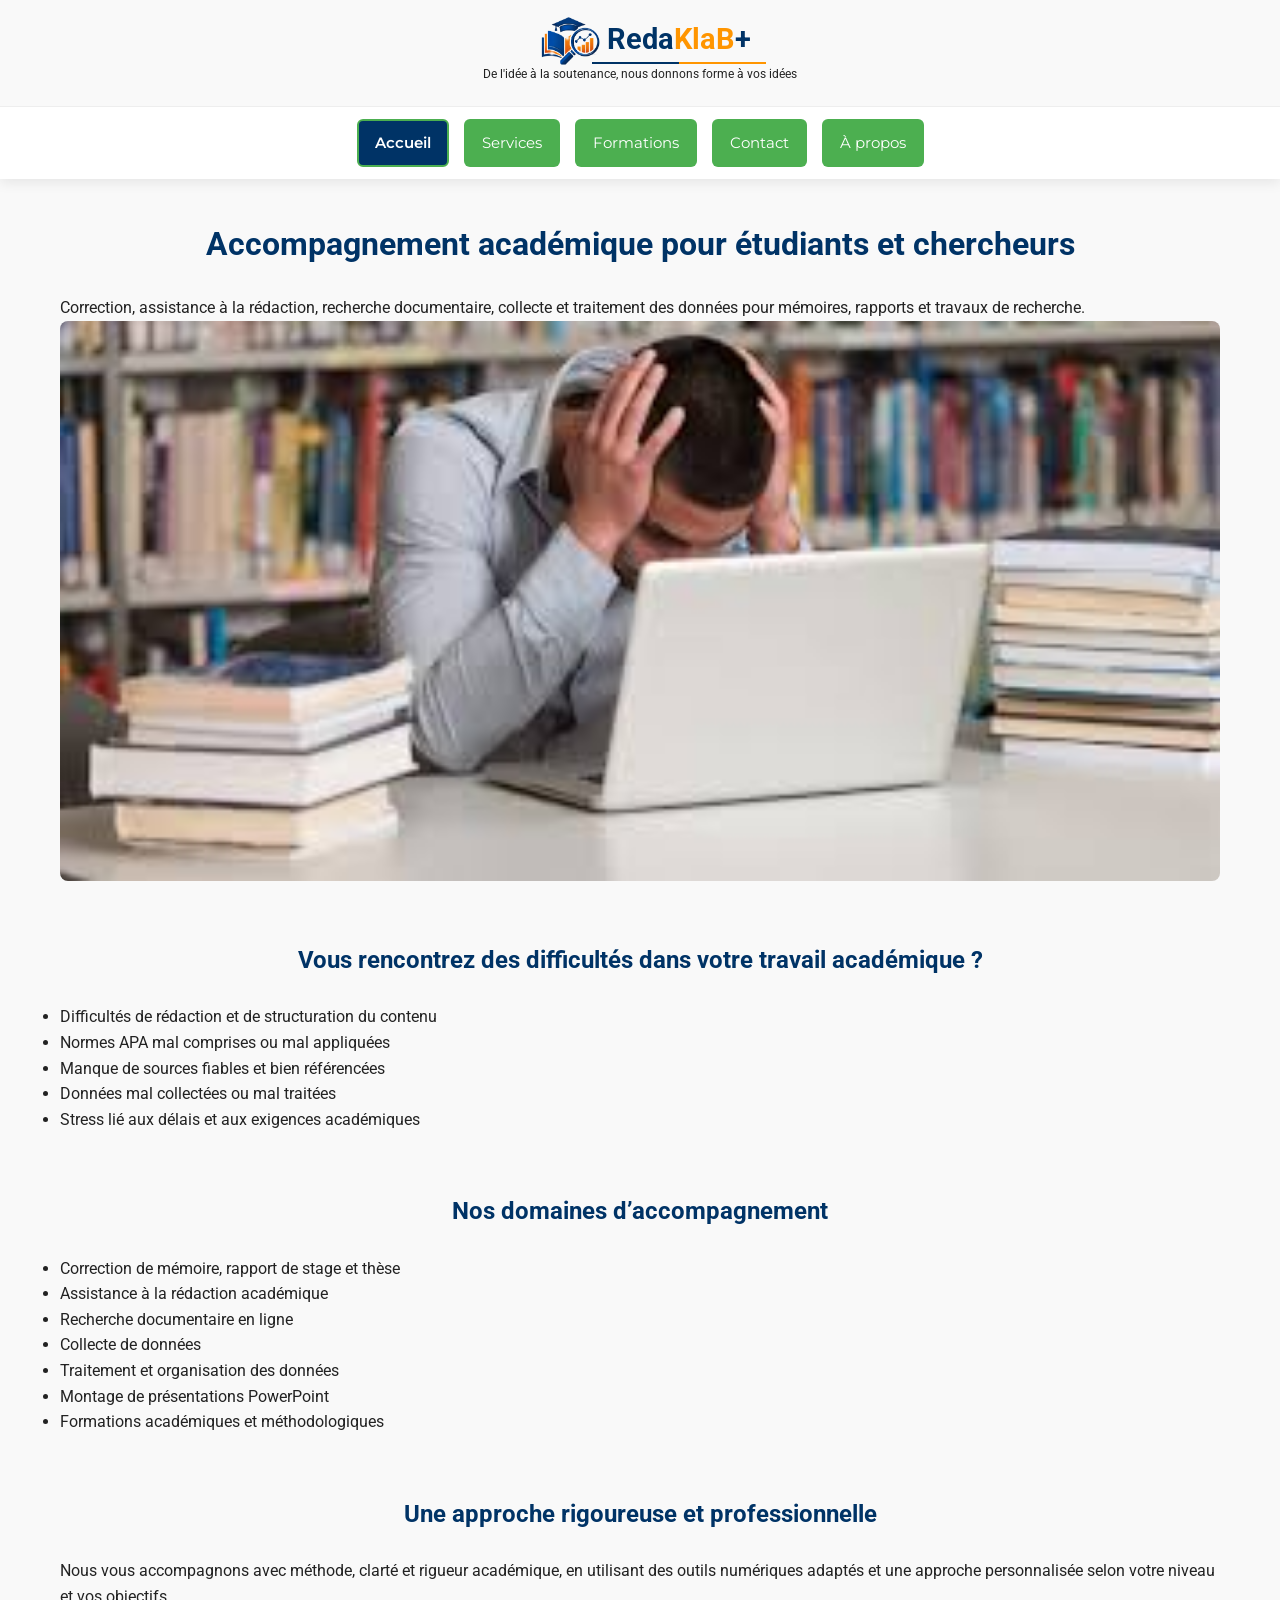
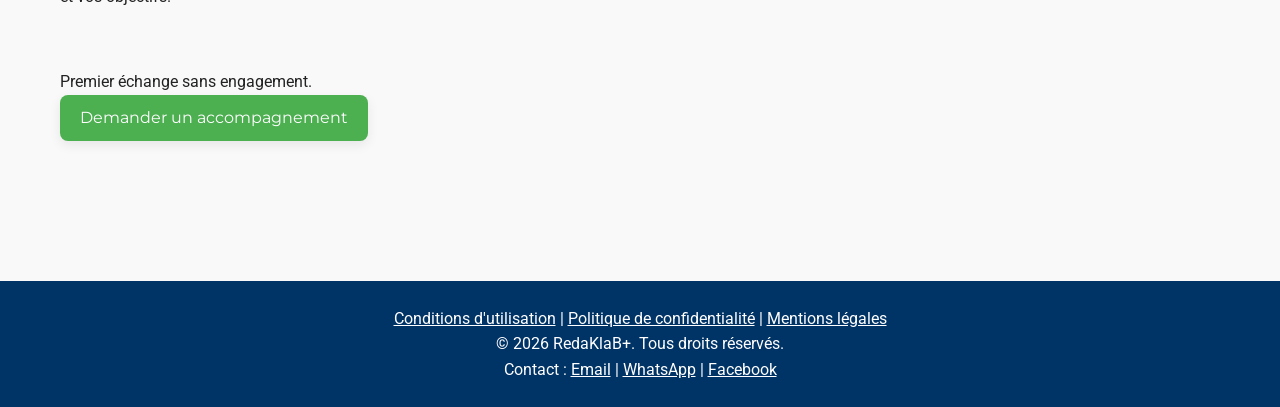
<file: index.html>
<!doctype html>
<html lang="fr">
  <head>
    <meta charset="UTF-8" />
    <meta name="viewport" content="width=device-width, initial-scale=1" />
    <title>Accueil | RedaKlaB+</title>
    <meta
      name="description"
      content="Accompagnement académique pour étudiants et chercheurs : rédaction, correction, recherche documentaire et traitement de données." />
    <link
      rel="canonical"
      href="https://issan20.github.io/accompagnement_et_redaction/index.html" />
    <meta property="og:type" content="website" />
    <meta property="og:locale" content="fr_FR" />
    <meta property="og:site_name" content="RedaKlaB+" />
    <meta property="og:title" content="Accueil | RedaKlaB+" />
    <meta
      property="og:description"
      content="Accompagnement académique pour étudiants et chercheurs : rédaction, correction, recherche documentaire et traitement de données." />
    <meta
      property="og:url"
      content="https://issan20.github.io/accompagnement_et_redaction/index.html" />
    <meta
      property="og:image"
      content="https://issan20.github.io/accompagnement_et_redaction/images/logo_icon.png" />
    <meta name="twitter:card" content="summary_large_image" />
    <meta name="twitter:title" content="Accueil | RedaKlaB+" />
    <meta
      name="twitter:description"
      content="Accompagnement académique pour étudiants et chercheurs : rédaction, correction, recherche documentaire et traitement de données." />
    <meta
      name="twitter:image"
      content="https://issan20.github.io/accompagnement_et_redaction/images/logo_icon.png" />
    <link
      href="https://fonts.googleapis.com/css2?family=Roboto:wght@400;500;700&family=Montserrat:wght@500;600&display=swap"
      rel="stylesheet" />
    <link rel="icon" href="images/logo_icon.png" type="image/png" />
    <link rel="stylesheet" href="style.css" />
  </head>
  <body>
    <header class="site-header">
      <div class="top-header">
        <div class="site-title">
          <div class="brand-name">
            <img
              src="images/logo_icon.png"
              alt="Logo RedaKlaB+"
              class="logo-img" />
            <div class="redaklab">
              <span class="reda">Reda</span><span class="klab">KlaB</span
              ><span class="plus">+</span>
            </div>
          </div>
          <p class="slogan">
            De l'idée à la soutenance, nous donnons forme à vos idées
          </p>
        </div>
        <button class="hamburger-btn" aria-label="Ouvrir le menu">
          <span></span>
          <span></span>
          <span></span>
        </button>
      </div>

      <nav class="main-nav">
        <ul>
          <li><a href="index.html" class="nav-link active">Accueil</a></li>
          <li><a href="service.html" class="nav-link">Services</a></li>
          <li><a href="formations.html" class="nav-link">Formations</a></li>
          <li><a href="contact.html" class="nav-link">Contact</a></li>
          <li><a href="about.html" class="nav-link">À propos</a></li>
        </ul>
      </nav>
    </header>

    <main class="container">
      <!-- ================= HERO ================= -->
      <section id="hero">
        <!-- Texte principal -->
        <div class="hero-text">
          <h1>Accompagnement académique pour étudiants et chercheurs</h1>

          <p>
            Correction, assistance à la rédaction, recherche documentaire,
            collecte et traitement des données pour mémoires, rapports et
            travaux de recherche.
          </p>

          <!-- Image d’accueil -->
          <div class="hero-image">
            <img
              src="images/etudiant_stresse.jpg"
              alt="Étudiant stressé devant son travail académique" />
          </div>
        </div>
      </section>

      <!-- ================= PROBLÈMES ================= -->
      <section id="problemes">
        <h2>Vous rencontrez des difficultés dans votre travail académique ?</h2>

        <ul>
          <li>Difficultés de rédaction et de structuration du contenu</li>
          <li>Normes APA mal comprises ou mal appliquées</li>
          <li>Manque de sources fiables et bien référencées</li>
          <li>Données mal collectées ou mal traitées</li>
          <li>Stress lié aux délais et aux exigences académiques</li>
        </ul>
      </section>

      <!-- ================= SERVICES ================= -->
      <section id="services">
        <h2>Nos domaines d’accompagnement</h2>

        <ul>
          <li>Correction de mémoire, rapport de stage et thèse</li>
          <li>Assistance à la rédaction académique</li>
          <li>Recherche documentaire en ligne</li>
          <li>Collecte de données</li>
          <li>Traitement et organisation des données</li>
          <li>Montage de présentations PowerPoint</li>
          <li>Formations académiques et méthodologiques</li>
        </ul>
      </section>

      <!-- ================= VALEUR AJOUTÉE ================= -->
      <section id="valeur">
        <h2>Une approche rigoureuse et professionnelle</h2>

        <p>
          Nous vous accompagnons avec méthode, clarté et rigueur académique, en
          utilisant des outils numériques adaptés et une approche personnalisée
          selon votre niveau et vos objectifs.
        </p>
      </section>

      <!-- ================= APPEL À L’ACTION ================= -->
      <section id="cta">
        <p>Premier échange sans engagement.</p>
        <a
          href="https://wa.me/22665475827?text=Bonjour%21%20J%27aimerais%20solliciter%20votre%20accompagnement.%20Quelles%20sont%20vos%20modalit%C3%A9s%20%3F"
          class="btn-principal"
          aria-label="Demander un accompagnement via WhatsApp">
          Demander un accompagnement
        </a>
      </section>
    </main>

    <!-- ================= FOOTER ================= -->
    <footer>
      <p>
        <a href="conditions_utilisation.html">Conditions d'utilisation</a> |
        <a href="politique_confidentialite.html"
          >Politique de confidentialité</a
        >
        |
        <a href="mentions_legales.html">Mentions légales</a>
      </p>
      <p>&copy; 2026 RedaKlaB+. Tous droits réservés.</p>

      <!-- Liens de contact (à compléter plus tard) -->
      <p>
        Contact :
        <a href="mailto:redaklab226@gmail.com">Email</a> |
        <a
          href="https://wa.me/22665475827"
          target="_blank"
          rel="noopener noreferrer"
          aria-label="Ouvrir notre WhatsApp (nouvel onglet)"
          >WhatsApp</a
        >
        |
        <a
          href="https://www.facebook.com/profile.php?id=61585036711887"
          target="_blank"
          rel="noopener noreferrer"
          aria-label="Ouvrir notre page Facebook (nouvel onglet)"
          >Facebook</a
        >
      </p>
    </footer>
    <script src="script.js"></script>
  </body>
</html>
</file>
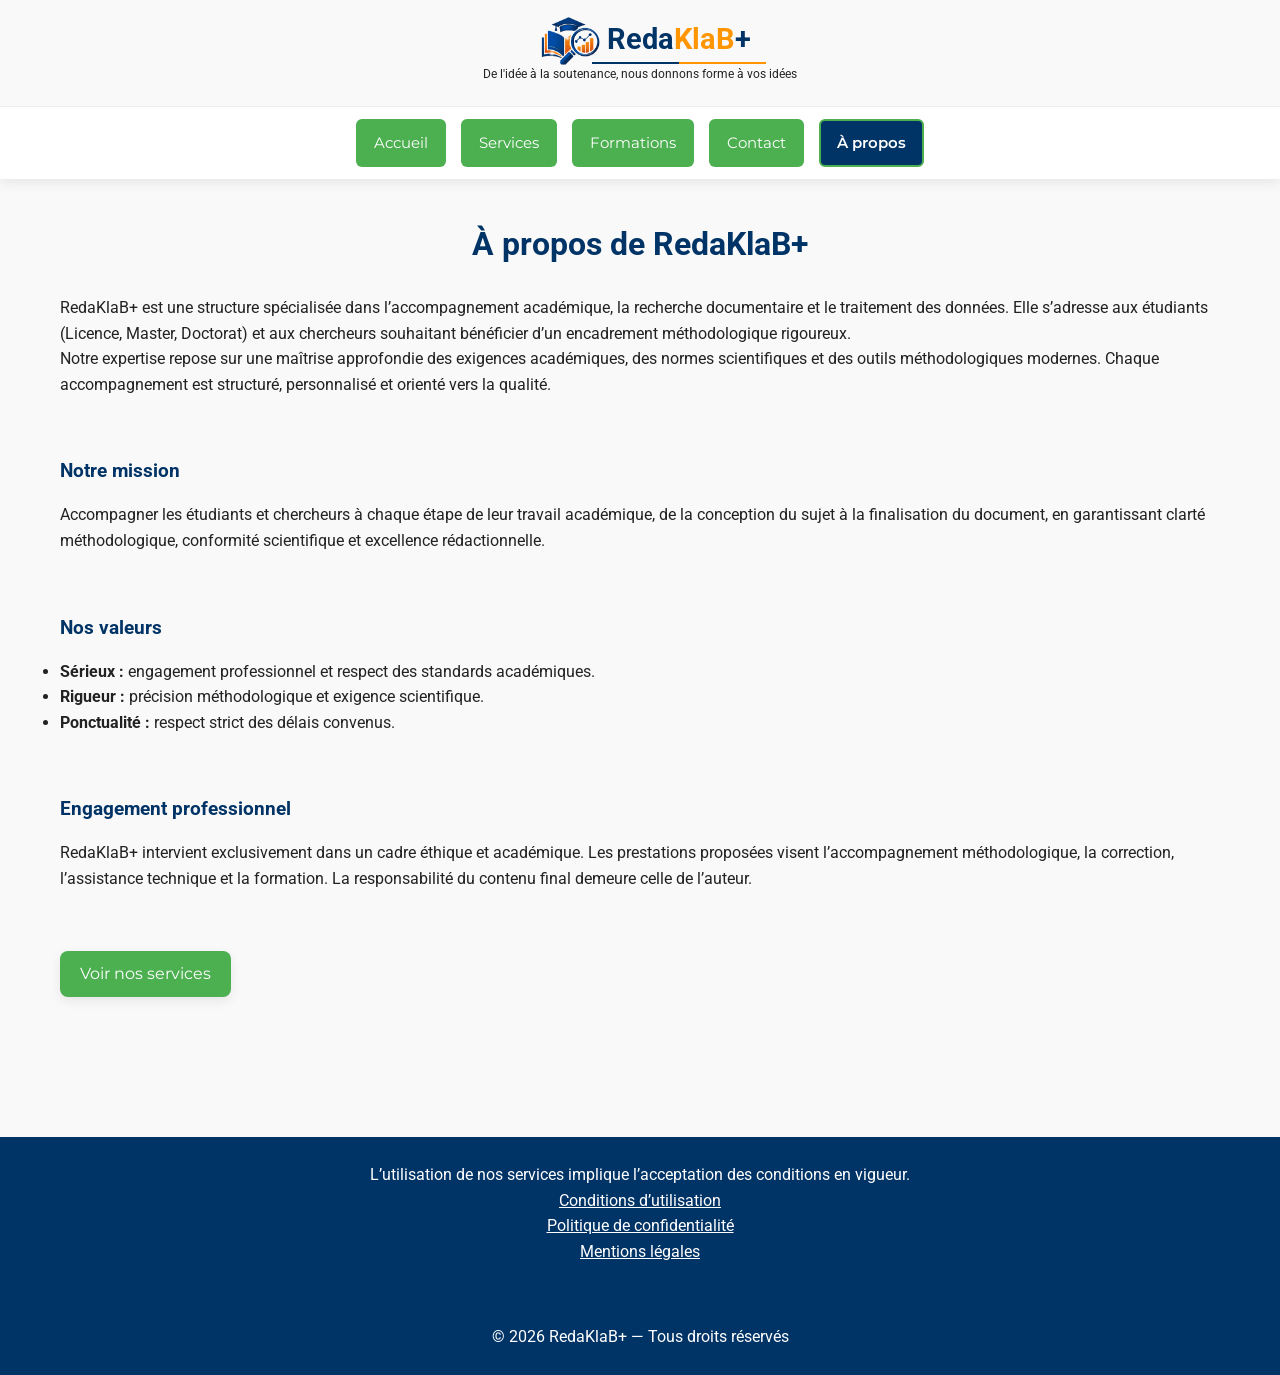
<file: about.html>
<!doctype html>
<html lang="fr">
  <head>
    <meta charset="UTF-8" />
    <meta name="viewport" content="width=device-width, initial-scale=1" />
    <title>À propos | RedaKlaB+</title>
    <meta
      name="description"
      content="Présentation de RedaKlaB+, notre mission, nos valeurs et notre approche d'accompagnement académique et méthodologique." />
    <link
      rel="canonical"
      href="https://issan20.github.io/accompagnement_et_redaction/about.html" />
    <meta property="og:type" content="website" />
    <meta property="og:locale" content="fr_FR" />
    <meta property="og:site_name" content="RedaKlaB+" />
    <meta property="og:title" content="À propos | RedaKlaB+" />
    <meta
      property="og:description"
      content="Présentation de RedaKlaB+, notre mission, nos valeurs et notre approche d'accompagnement académique et méthodologique." />
    <meta
      property="og:url"
      content="https://issan20.github.io/accompagnement_et_redaction/about.html" />
    <meta
      property="og:image"
      content="https://issan20.github.io/accompagnement_et_redaction/images/logo_icon.png" />
    <meta name="twitter:card" content="summary_large_image" />
    <meta name="twitter:title" content="À propos | RedaKlaB+" />
    <meta
      name="twitter:description"
      content="Présentation de RedaKlaB+, notre mission, nos valeurs et notre approche d'accompagnement académique et méthodologique." />
    <meta
      name="twitter:image"
      content="https://issan20.github.io/accompagnement_et_redaction/images/logo_icon.png" />
    <link
      href="https://fonts.googleapis.com/css2?family=Roboto:wght@400;500;700&family=Montserrat:wght@500;600&display=swap"
      rel="stylesheet" />
    <link rel="icon" href="images/logo_icon.png" type="image/png" />
    <link rel="stylesheet" href="style.css" />
  </head>
  <body>
    <header class="site-header">
      <div class="top-header">
        <div class="site-title">
          <div class="brand-name">
            <img
              src="images/logo_icon.png"
              alt="Logo RedaKlaB+"
              class="logo-img" />
            <div class="redaklab">
              <span class="reda">Reda</span><span class="klab">KlaB</span
              ><span class="plus">+</span>
            </div>
          </div>
          <p class="slogan">
            De l'idée à la soutenance, nous donnons forme à vos idées
          </p>
        </div>
        <button class="hamburger-btn" aria-label="Ouvrir le menu">
          <span></span>
          <span></span>
          <span></span>
        </button>
      </div>

      <nav class="main-nav">
        <ul>
          <li><a href="index.html" class="nav-link">Accueil</a></li>
          <li><a href="service.html" class="nav-link">Services</a></li>
          <li><a href="formations.html" class="nav-link">Formations</a></li>
          <li><a href="contact.html" class="nav-link">Contact</a></li>
          <li><a href="about.html" class="nav-link active">À propos</a></li>
        </ul>
      </nav>
    </header>

    <main class="container">
      <section class="apropos-intro">
        <h1>À propos de RedaKlaB+</h1>

        <p>
          RedaKlaB+ est une structure spécialisée dans l’accompagnement
          académique, la recherche documentaire et le traitement des données.
          Elle s’adresse aux étudiants (Licence, Master, Doctorat) et aux
          chercheurs souhaitant bénéficier d’un encadrement méthodologique
          rigoureux.
        </p>

        <p>
          Notre expertise repose sur une maîtrise approfondie des exigences
          académiques, des normes scientifiques et des outils méthodologiques
          modernes. Chaque accompagnement est structuré, personnalisé et orienté
          vers la qualité.
        </p>
      </section>

      <section class="mission">
        <h3>Notre mission</h3>

        <p>
          Accompagner les étudiants et chercheurs à chaque étape de leur travail
          académique, de la conception du sujet à la finalisation du document,
          en garantissant clarté méthodologique, conformité scientifique et
          excellence rédactionnelle.
        </p>
      </section>

      <section class="valeurs">
        <h3>Nos valeurs</h3>

        <ul>
          <li>
            <strong>Sérieux :</strong> engagement professionnel et respect des
            standards académiques.
          </li>
          <li>
            <strong>Rigueur :</strong> précision méthodologique et exigence
            scientifique.
          </li>
          <li>
            <strong>Ponctualité :</strong> respect strict des délais convenus.
          </li>
        </ul>
      </section>

      <section class="engagement">
        <h3>Engagement professionnel</h3>

        <p>
          RedaKlaB+ intervient exclusivement dans un cadre éthique et
          académique. Les prestations proposées visent l’accompagnement
          méthodologique, la correction, l’assistance technique et la formation.
          La responsabilité du contenu final demeure celle de l’auteur.
        </p>
      </section>

      <section class="cta-apropos">
        <a href="service.html" class="btn-principal"> Voir nos services </a>
      </section>
    </main>

    <footer>
      <section class="cadre-legal">
        <p>
          L’utilisation de nos services implique l’acceptation des conditions en
          vigueur.
        </p>

        <ul>
          <li>
            <a href="conditions_utilisation.html">Conditions d’utilisation</a>
          </li>
          <li>
            <a href="politique_confidentialite.html"
              >Politique de confidentialité</a
            >
          </li>
          <li><a href="mentions_legales.html">Mentions légales</a></li>
        </ul>
      </section>

      <p>&copy; 2026 RedaKlaB+ — Tous droits réservés</p>
    </footer>
    <script src="script.js"></script>
  </body>
</html>
</file>
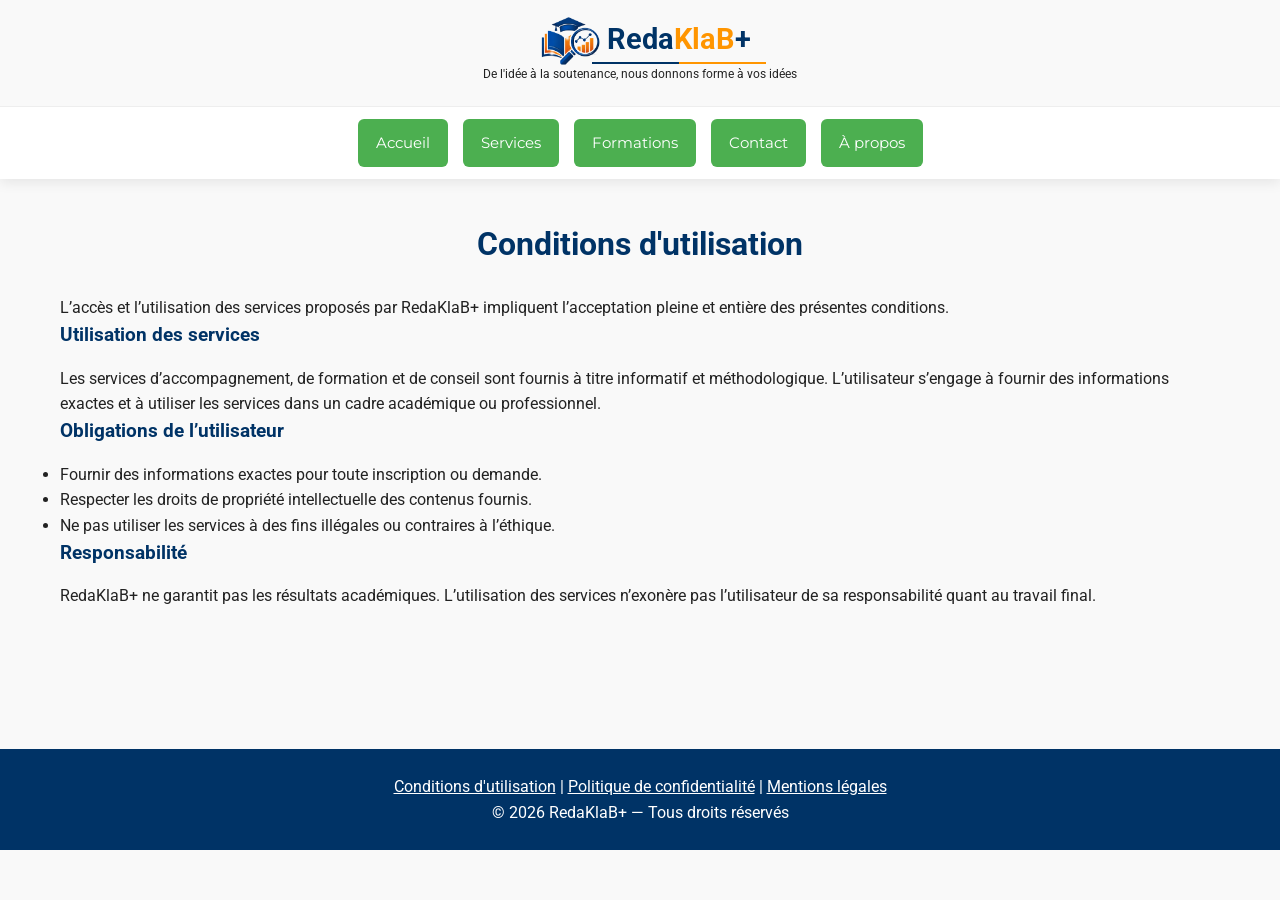
<file: conditions_utilisation.html>
<!doctype html>
<html lang="fr">
  <head>
    <meta charset="UTF-8" />
    <meta name="viewport" content="width=device-width, initial-scale=1" />
    <title>Conditions d'utilisation | RedaKlaB+</title>
    <meta
      name="description"
      content="Consultez les conditions d'utilisation des services RedaKlaB+ et les responsabilités associées." />
    <link
      rel="canonical"
      href="https://issan20.github.io/accompagnement_et_redaction/conditions_utilisation.html" />
    <meta property="og:type" content="website" />
    <meta property="og:locale" content="fr_FR" />
    <meta property="og:site_name" content="RedaKlaB+" />
    <meta property="og:title" content="Conditions d'utilisation | RedaKlaB+" />
    <meta
      property="og:description"
      content="Consultez les conditions d'utilisation des services RedaKlaB+ et les responsabilités associées." />
    <meta
      property="og:url"
      content="https://issan20.github.io/accompagnement_et_redaction/conditions_utilisation.html" />
    <meta
      property="og:image"
      content="https://issan20.github.io/accompagnement_et_redaction/images/logo_icon.png" />
    <meta name="twitter:card" content="summary_large_image" />
    <meta name="twitter:title" content="Conditions d'utilisation | RedaKlaB+" />
    <meta
      name="twitter:description"
      content="Consultez les conditions d'utilisation des services RedaKlaB+ et les responsabilités associées." />
    <meta
      name="twitter:image"
      content="https://issan20.github.io/accompagnement_et_redaction/images/logo_icon.png" />
    <link
      href="https://fonts.googleapis.com/css2?family=Roboto:wght@400;500;700&family=Montserrat:wght@500;600&display=swap"
      rel="stylesheet" />
    <link rel="icon" href="images/logo_icon.png" type="image/png" />
    <link rel="stylesheet" href="style.css" />
  </head>
  <body>
    <header class="site-header">
      <div class="top-header">
        <div class="site-title">
          <div class="brand-name">
            <img
              src="images/logo_icon.png"
              alt="Logo RedaKlaB+"
              class="logo-img" />
            <div class="redaklab">
              <span class="reda">Reda</span><span class="klab">KlaB</span
              ><span class="plus">+</span>
            </div>
          </div>
          <p class="slogan">
            De l'idée à la soutenance, nous donnons forme à vos idées
          </p>
        </div>
        <button class="hamburger-btn" aria-label="Ouvrir le menu">
          <span></span>
          <span></span>
          <span></span>
        </button>
      </div>

      <nav class="main-nav">
        <ul>
          <li><a href="index.html" class="nav-link">Accueil</a></li>
          <li><a href="service.html" class="nav-link">Services</a></li>
          <li><a href="formations.html" class="nav-link">Formations</a></li>
          <li><a href="contact.html" class="nav-link">Contact</a></li>
          <li><a href="about.html" class="nav-link">À propos</a></li>
        </ul>
      </nav>
    </header>

    <main class="container">
      <section class="conditions">
        <h1>Conditions d'utilisation</h1>

        <p>
          L’accès et l’utilisation des services proposés par RedaKlaB+
          impliquent l’acceptation pleine et entière des présentes conditions.
        </p>

        <h3>Utilisation des services</h3>
        <p>
          Les services d’accompagnement, de formation et de conseil sont fournis
          à titre informatif et méthodologique. L’utilisateur s’engage à fournir
          des informations exactes et à utiliser les services dans un cadre
          académique ou professionnel.
        </p>

        <h3>Obligations de l’utilisateur</h3>
        <ul>
          <li>
            Fournir des informations exactes pour toute inscription ou demande.
          </li>
          <li>
            Respecter les droits de propriété intellectuelle des contenus
            fournis.
          </li>
          <li>
            Ne pas utiliser les services à des fins illégales ou contraires à
            l’éthique.
          </li>
        </ul>

        <h3>Responsabilité</h3>
        <p>
          RedaKlaB+ ne garantit pas les résultats académiques. L’utilisation des
          services n’exonère pas l’utilisateur de sa responsabilité quant au
          travail final.
        </p>
      </section>
    </main>

    <footer>
      <p>
        <a href="conditions_utilisation.html">Conditions d'utilisation</a> |
        <a href="politique_confidentialite.html"
          >Politique de confidentialité</a
        >
        |
        <a href="mentions_legales.html">Mentions légales</a>
      </p>
      <p>&copy; 2026 RedaKlaB+ — Tous droits réservés</p>
    </footer>
    <script src="script.js"></script>
  </body>
</html>
</file>
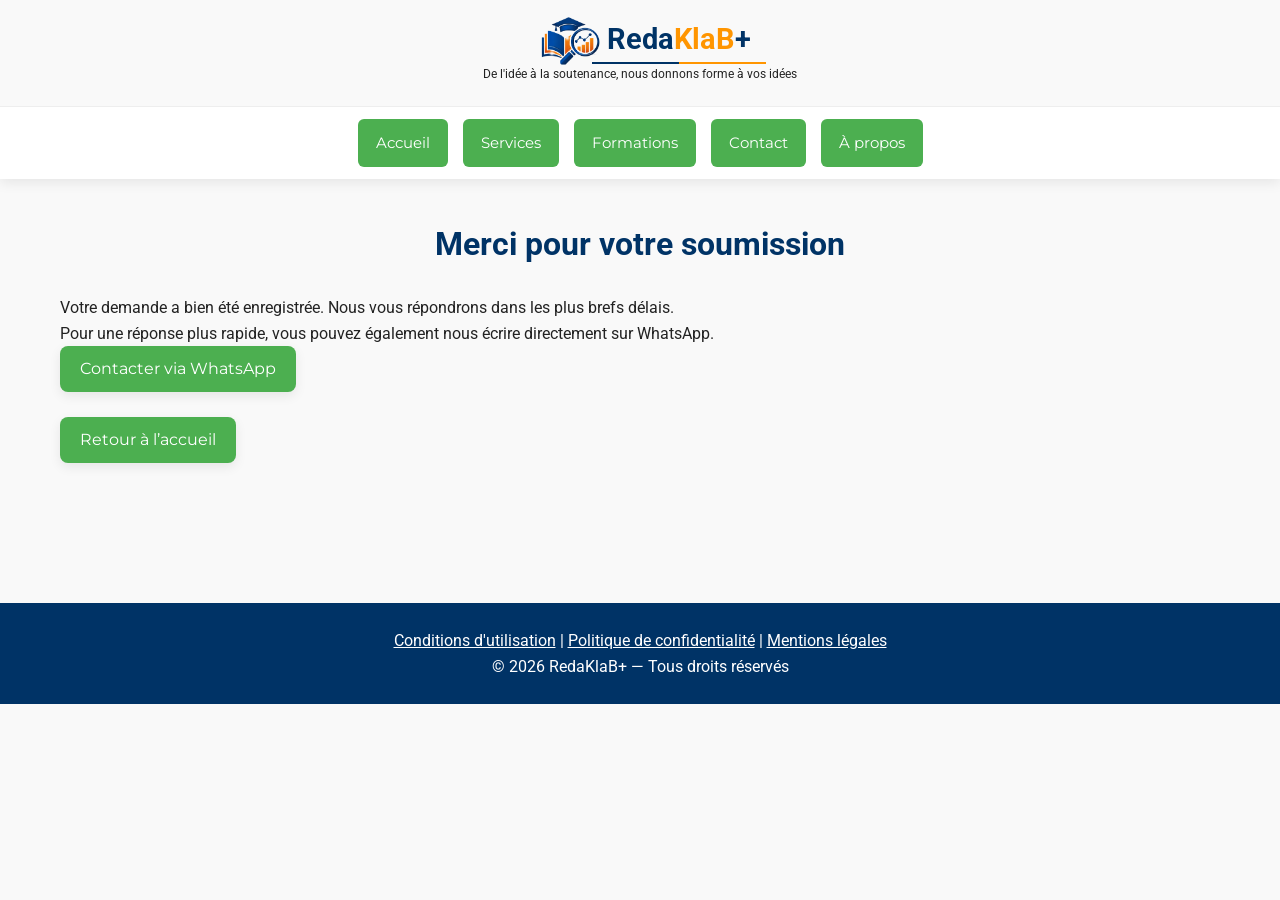
<file: confirmation.html>
<!doctype html>
<html lang="fr">
  <head>
    <meta charset="UTF-8" />
    <meta name="viewport" content="width=device-width, initial-scale=1" />
    <title>Confirmation | RedaKlaB+</title>
    <meta
      name="description"
      content="Merci, votre demande a bien été reçue. Vous pouvez revenir à l'accueil ou nous contacter rapidement sur WhatsApp." />
    <link
      rel="canonical"
      href="https://issan20.github.io/accompagnement_et_redaction/confirmation.html" />
    <meta property="og:type" content="website" />
    <meta property="og:locale" content="fr_FR" />
    <meta property="og:site_name" content="RedaKlaB+" />
    <meta property="og:title" content="Confirmation | RedaKlaB+" />
    <meta
      property="og:description"
      content="Merci, votre demande a bien été reçue. Vous pouvez revenir à l'accueil ou nous contacter rapidement sur WhatsApp." />
    <meta
      property="og:url"
      content="https://issan20.github.io/accompagnement_et_redaction/confirmation.html" />
    <meta
      property="og:image"
      content="https://issan20.github.io/accompagnement_et_redaction/images/logo_icon.png" />
    <meta name="twitter:card" content="summary_large_image" />
    <meta name="twitter:title" content="Confirmation | RedaKlaB+" />
    <meta
      name="twitter:description"
      content="Merci, votre demande a bien été reçue. Vous pouvez revenir à l'accueil ou nous contacter rapidement sur WhatsApp." />
    <meta
      name="twitter:image"
      content="https://issan20.github.io/accompagnement_et_redaction/images/logo_icon.png" />
    <link
      href="https://fonts.googleapis.com/css2?family=Roboto:wght@400;500;700&family=Montserrat:wght@500;600&display=swap"
      rel="stylesheet" />
    <link rel="icon" href="images/logo_icon.png" type="image/png" />
    <link rel="stylesheet" href="style.css" />
  </head>
  <body>
    <header class="site-header">
      <div class="top-header">
        <div class="site-title">
          <div class="brand-name">
            <img
              src="images/logo_icon.png"
              alt="Logo RedaKlaB+"
              class="logo-img" />
            <div class="redaklab">
              <span class="reda">Reda</span><span class="klab">KlaB</span
              ><span class="plus">+</span>
            </div>
          </div>
          <p class="slogan">
            De l'idée à la soutenance, nous donnons forme à vos idées
          </p>
        </div>
        <button class="hamburger-btn" aria-label="Ouvrir le menu">
          <span></span>
          <span></span>
          <span></span>
        </button>
      </div>

      <nav class="main-nav">
        <ul>
          <li><a href="index.html" class="nav-link">Accueil</a></li>
          <li><a href="service.html" class="nav-link">Services</a></li>
          <li><a href="formations.html" class="nav-link">Formations</a></li>
          <li><a href="contact.html" class="nav-link">Contact</a></li>
          <li><a href="about.html" class="nav-link">À propos</a></li>
        </ul>
      </nav>
    </header>

    <main class="container">
      <section class="confirmation">
        <h1>Merci pour votre soumission</h1>

        <p>
          Votre demande a bien été enregistrée. Nous vous répondrons dans les
          plus brefs délais.
        </p>

        <p>
          Pour une réponse plus rapide, vous pouvez également nous écrire
          directement sur WhatsApp.
        </p>

        <a
          href="https://wa.me/22665475827?text=Bonjour%2C%20je%20viens%20de%20soumettre%20le%20formulaire%20sur%20votre%20site%20RedaKlaB%2B."
          class="btn-whatsapp"
          aria-label="Contacter RedaKlaB+ via WhatsApp">
          Contacter via WhatsApp
        </a>

        <br /><br />

        <a href="index.html" class="btn-retour"> Retour à l’accueil </a>
      </section>
    </main>

    <footer>
      <p>
        <a href="conditions_utilisation.html">Conditions d'utilisation</a> |
        <a href="politique_confidentialite.html"
          >Politique de confidentialité</a
        >
        |
        <a href="mentions_legales.html">Mentions légales</a>
      </p>
      <p>&copy; 2026 RedaKlaB+ — Tous droits réservés</p>
    </footer>
    <script src="script.js"></script>
  </body>
</html>
</file>
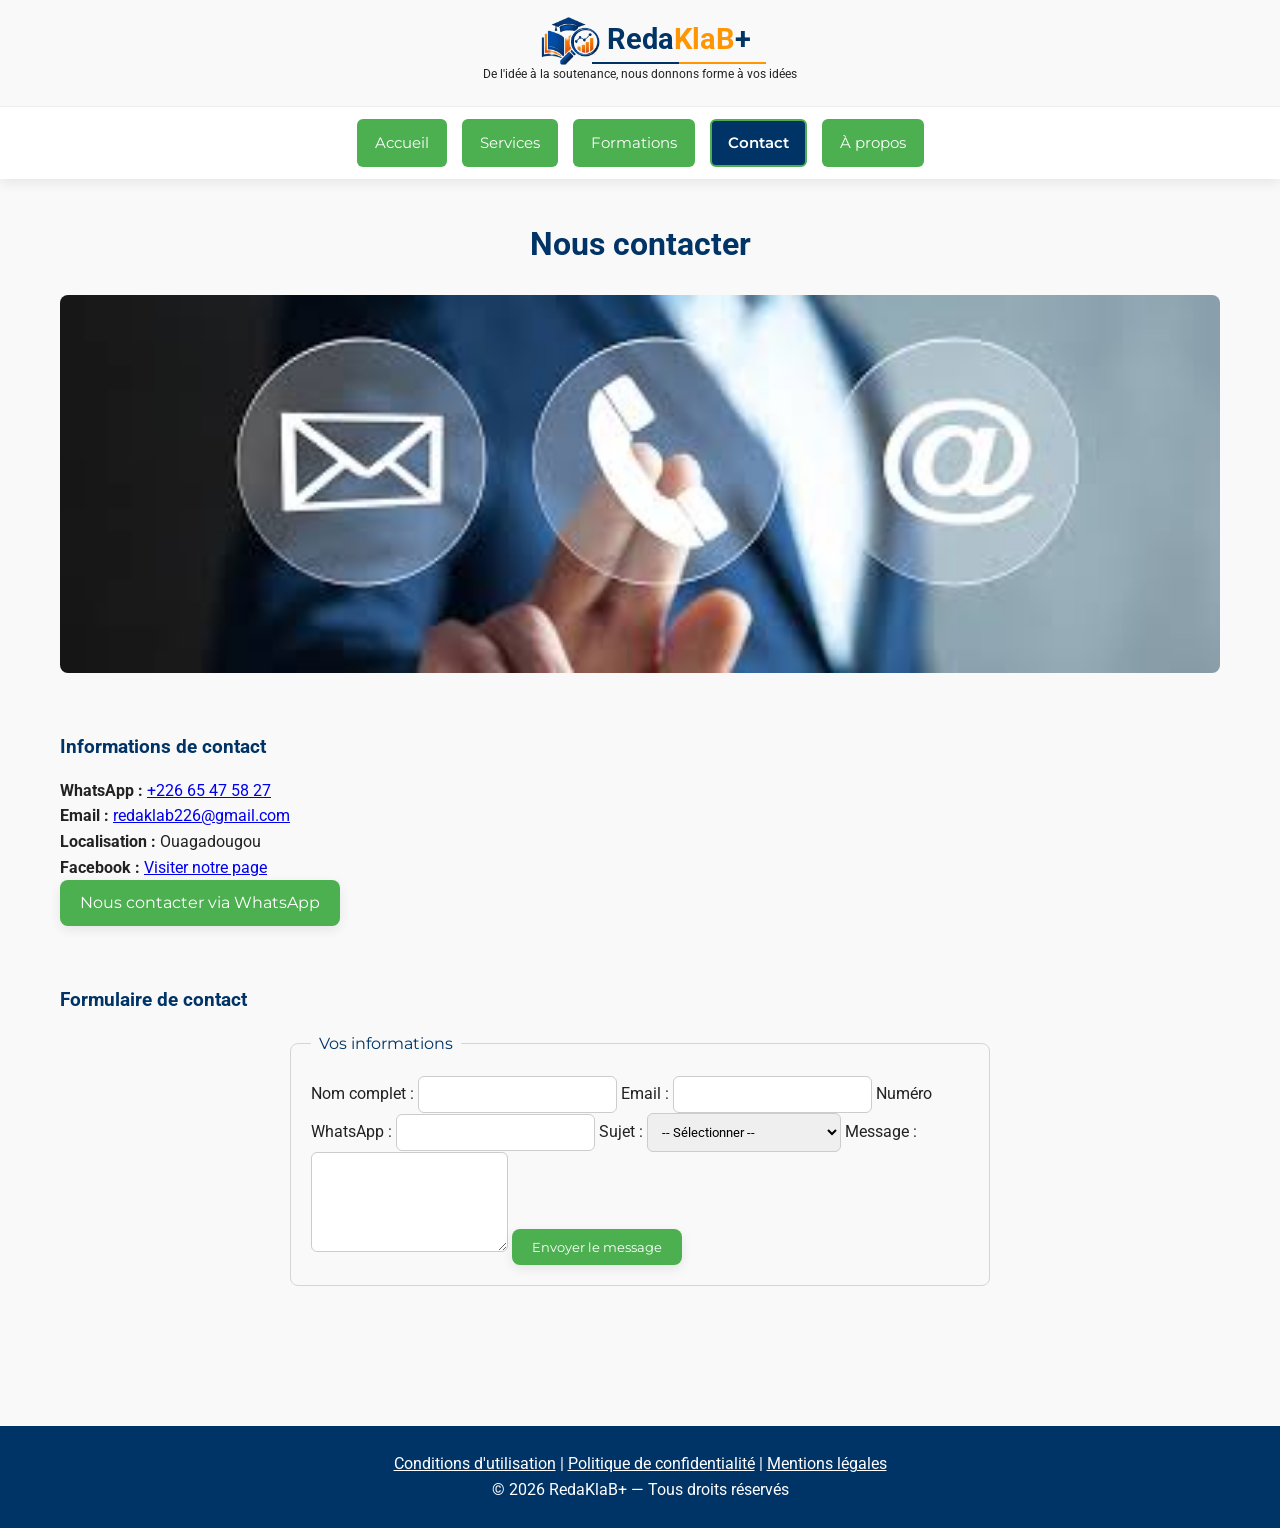
<file: contact.html>
<!doctype html>
<html lang="fr">
  <head>
    <meta charset="UTF-8" />
    <meta name="viewport" content="width=device-width, initial-scale=1" />
    <title>Contact | RedaKlaB+</title>
    <meta
      name="description"
      content="Contactez RedaKlaB+ pour demander un accompagnement académique, poser vos questions et obtenir une réponse rapide." />
    <link
      rel="canonical"
      href="https://issan20.github.io/accompagnement_et_redaction/contact.html" />
    <meta property="og:type" content="website" />
    <meta property="og:locale" content="fr_FR" />
    <meta property="og:site_name" content="RedaKlaB+" />
    <meta property="og:title" content="Contact | RedaKlaB+" />
    <meta
      property="og:description"
      content="Contactez RedaKlaB+ pour demander un accompagnement académique, poser vos questions et obtenir une réponse rapide." />
    <meta
      property="og:url"
      content="https://issan20.github.io/accompagnement_et_redaction/contact.html" />
    <meta
      property="og:image"
      content="https://issan20.github.io/accompagnement_et_redaction/images/contact.jpg" />
    <meta name="twitter:card" content="summary_large_image" />
    <meta name="twitter:title" content="Contact | RedaKlaB+" />
    <meta
      name="twitter:description"
      content="Contactez RedaKlaB+ pour demander un accompagnement académique, poser vos questions et obtenir une réponse rapide." />
    <meta
      name="twitter:image"
      content="https://issan20.github.io/accompagnement_et_redaction/images/contact.jpg" />
    <link
      href="https://fonts.googleapis.com/css2?family=Roboto:wght@400;500;700&family=Montserrat:wght@500;600&display=swap"
      rel="stylesheet" />
    <link rel="icon" href="images/logo_icon.png" type="image/png" />
    <link rel="stylesheet" href="style.css" />
  </head>
  <body>
    <header class="site-header">
      <div class="top-header">
        <div class="site-title">
          <div class="brand-name">
            <img
              src="images/logo_icon.png"
              alt="Logo RedaKlaB+"
              class="logo-img" />
            <div class="redaklab">
              <span class="reda">Reda</span><span class="klab">KlaB</span
              ><span class="plus">+</span>
            </div>
          </div>
          <p class="slogan">
            De l'idée à la soutenance, nous donnons forme à vos idées
          </p>
        </div>
        <button class="hamburger-btn" aria-label="Ouvrir le menu">
          <span></span>
          <span></span>
          <span></span>
        </button>
      </div>

      <nav class="main-nav">
        <ul>
          <li><a href="index.html" class="nav-link">Accueil</a></li>
          <li><a href="service.html" class="nav-link">Services</a></li>
          <li><a href="formations.html" class="nav-link">Formations</a></li>
          <li><a href="contact.html" class="nav-link active">Contact</a></li>
          <li><a href="about.html" class="nav-link">À propos</a></li>
        </ul>
      </nav>
    </header>

    <main class="container">
      <section class="contact-intro">
        <h1>Nous contacter</h1>
        <img src="images/contact.jpg" alt="Contact RedaKlaB+" width="300" />
      </section>

      <section class="contact-infos">
        <h3>Informations de contact</h3>

        <p>
          <strong>WhatsApp :</strong>
          <a
            href="https://wa.me/22665475827?text=Bonjour%2C%20je%20vous%20contacte%20depuis%20votre%20site%20RedaKlaB%2B."
            aria-label="Contacter RedaKlaB+ sur WhatsApp">
            +226 65 47 58 27
          </a>
        </p>

        <p>
          <strong>Email :</strong>
          <a href="mailto:redaklab226@gmail.com">redaklab226@gmail.com</a>
        </p>

        <p><strong>Localisation :</strong> Ouagadougou</p>

        <p>
          <strong>Facebook :</strong>
          <a
            href="https://www.facebook.com/profile.php?id=61585036711887"
            target="_blank"
            rel="noopener noreferrer"
            aria-label="Visiter notre page Facebook (nouvel onglet)"
            >Visiter notre page</a
          >
        </p>

        <a
          href="https://wa.me/22665475827?text=Bonjour%2C%20je%20vous%20contacte%20depuis%20votre%20site%20RedaKlaB%2B."
          class="btn-whatsapp"
          aria-label="Nous contacter via WhatsApp">
          Nous contacter via WhatsApp
        </a>
      </section>

      <section class="contact-formulaire">
        <h3>Formulaire de contact</h3>

        <form action="https://formspree.io/f/mvzvzvzq" method="POST">
          <fieldset>
            <legend>Vos informations</legend>

            <label for="nom">Nom complet :</label>
            <input type="text" id="nom" name="nom" required />

            <label for="email">Email :</label>
            <input type="email" id="email" name="email" required />

            <label for="whatsapp">Numéro WhatsApp :</label>
            <input type="text" id="whatsapp" name="whatsapp" />

            <label for="sujet">Sujet :</label>
            <select id="sujet" name="sujet" required>
              <option value="">-- Sélectionner --</option>
              <option>Demande de service</option>
              <option>Inscription à une formation</option>
              <option>Demande d'information</option>
              <option>Autre</option>
            </select>

            <label for="message">Message :</label>
            <textarea id="message" name="message" required></textarea>

            <button type="submit">Envoyer le message</button>

            <input type="hidden" name="_redirect" value="confirmation.html" />
          </fieldset>
        </form>
      </section>
    </main>

    <footer>
      <p>
        <a href="conditions_utilisation.html">Conditions d'utilisation</a> |
        <a href="politique_confidentialite.html"
          >Politique de confidentialité</a
        >
        |
        <a href="mentions_legales.html">Mentions légales</a>
      </p>
      <p>&copy; 2026 RedaKlaB+ — Tous droits réservés</p>
    </footer>
    <script src="script.js"></script>
  </body>
</html>
</file>
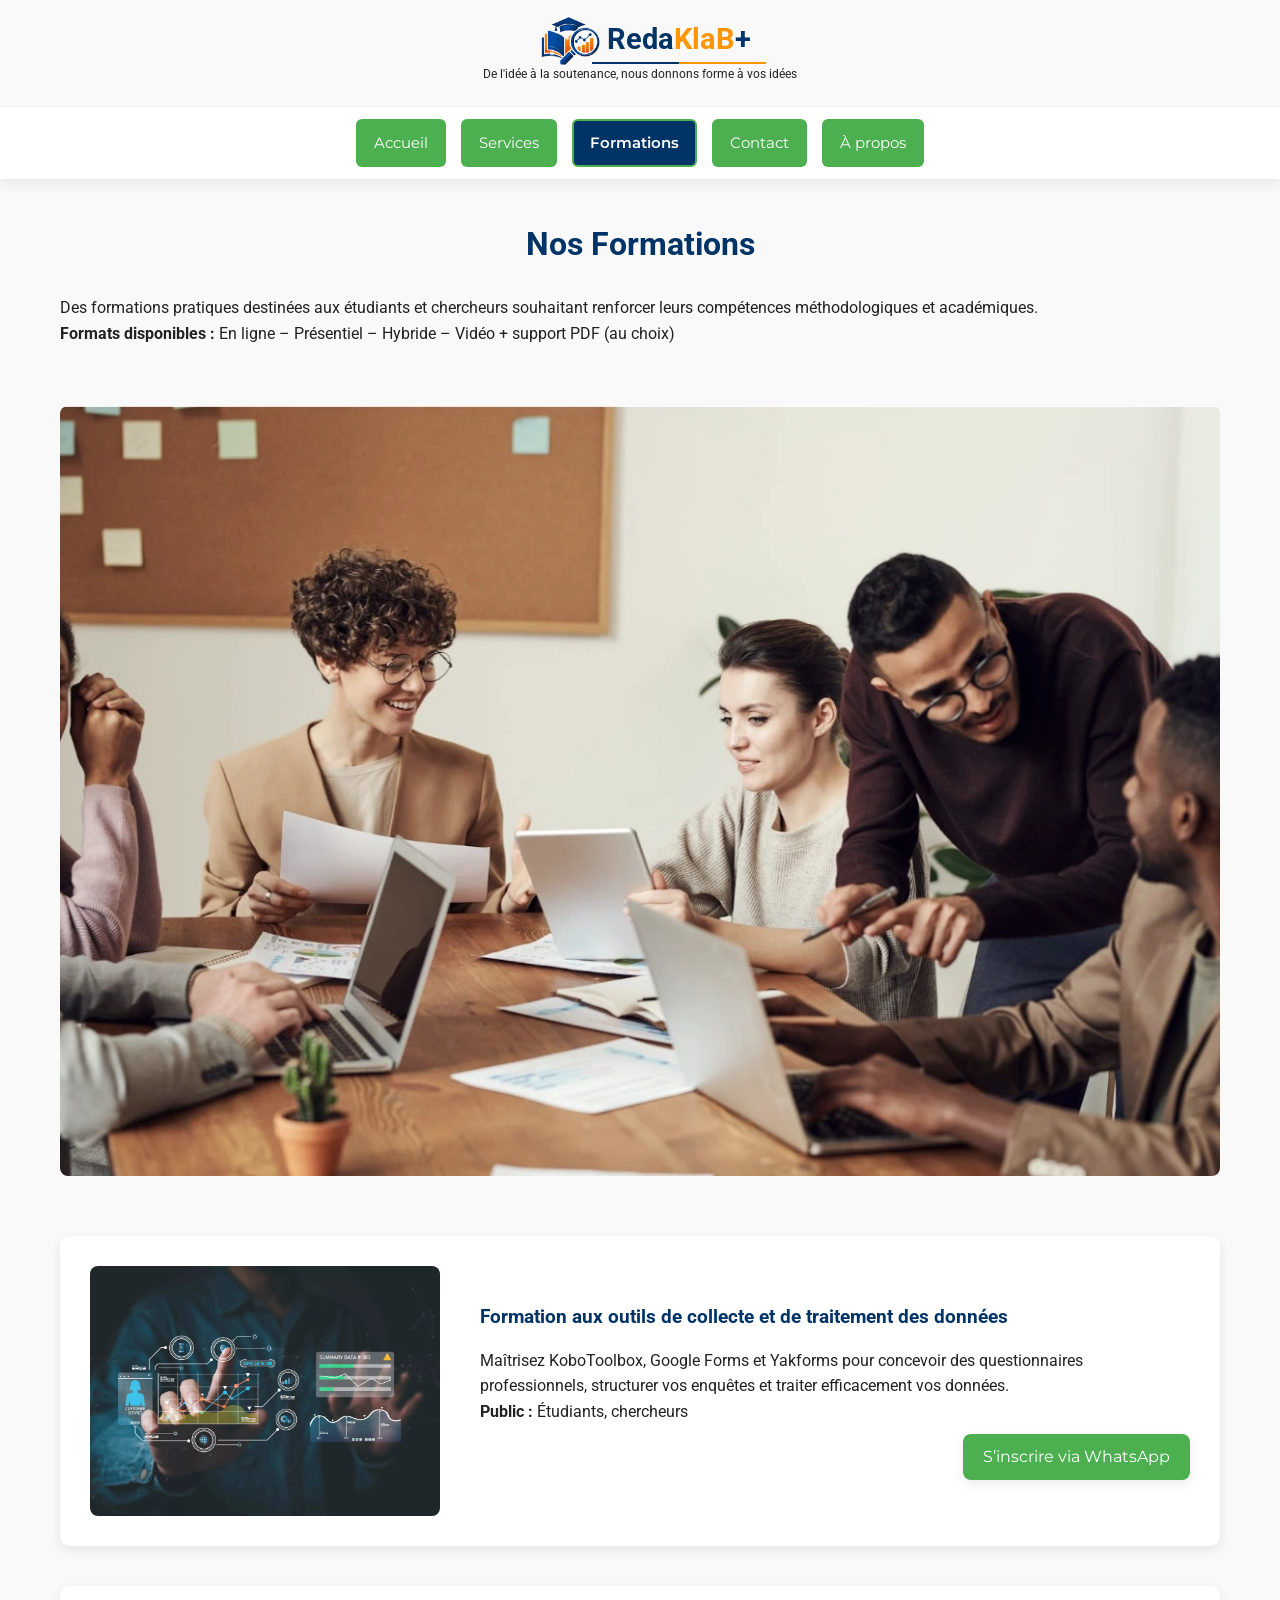
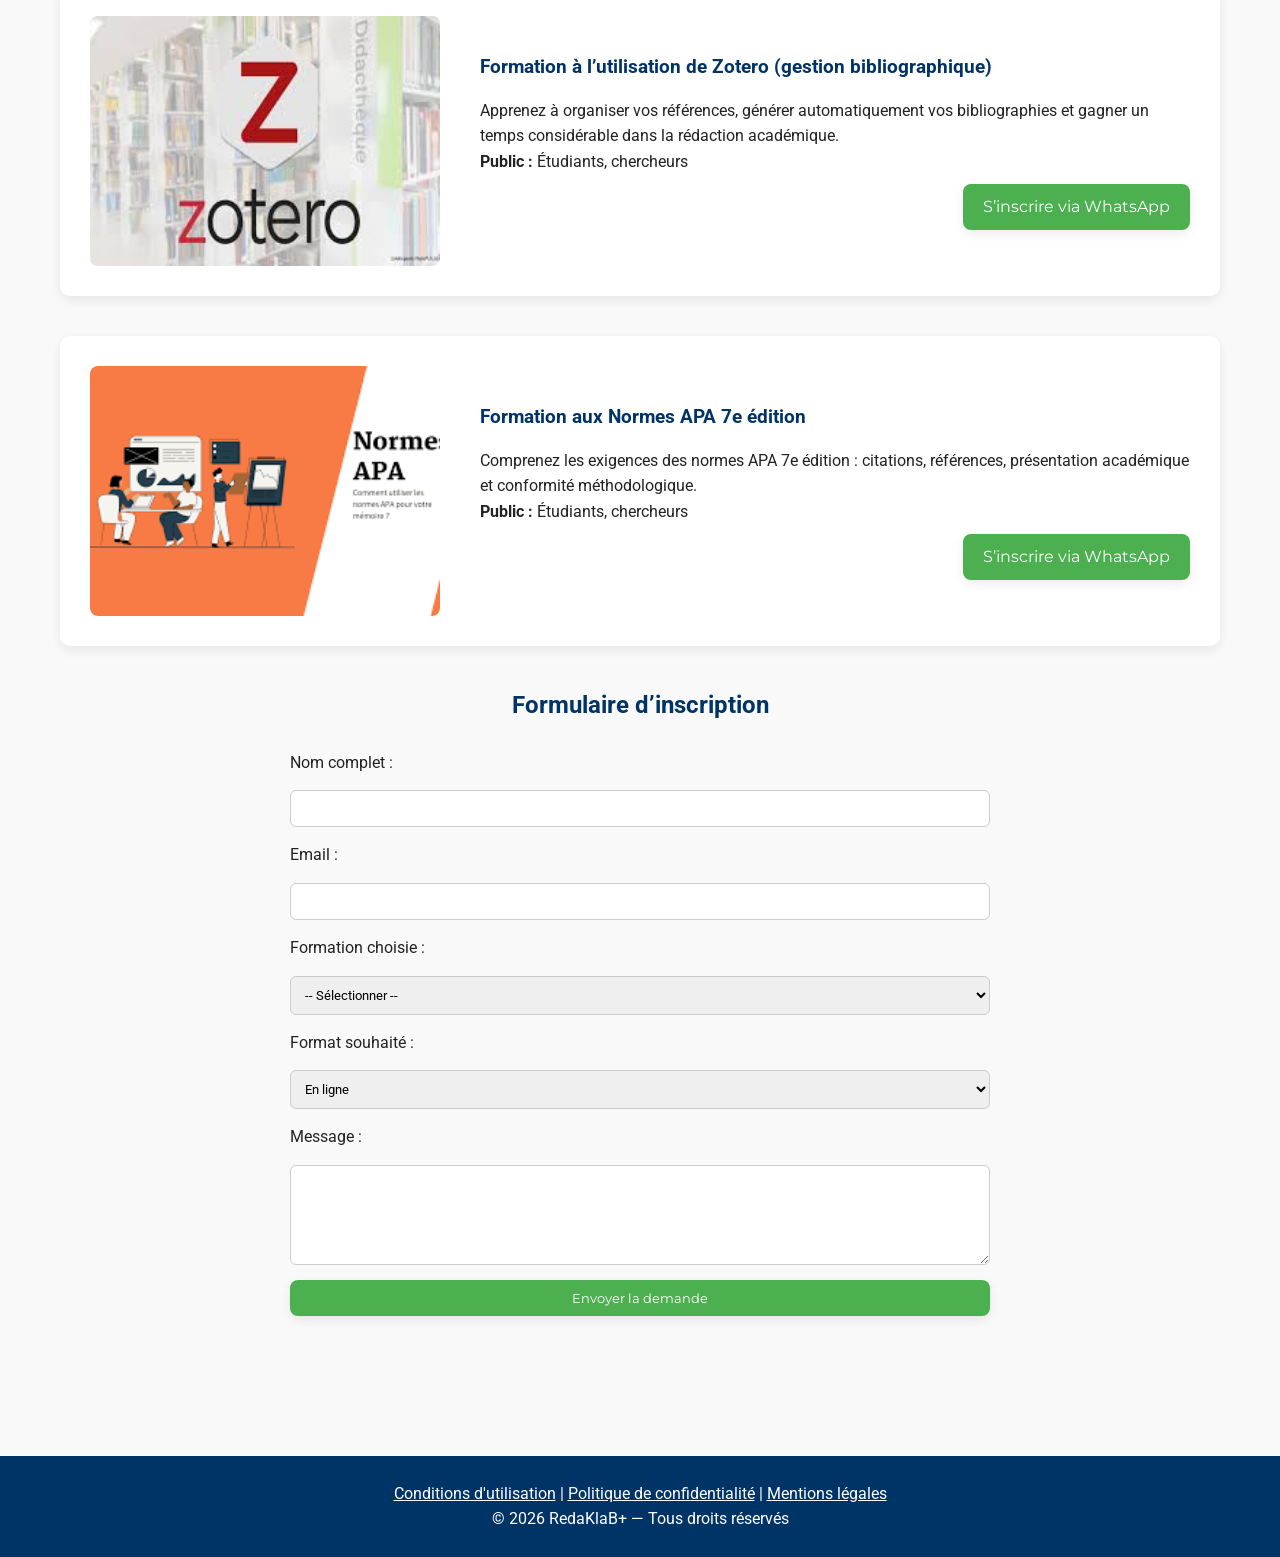
<file: formations.html>
<!doctype html>
<html lang="fr">
  <head>
    <meta charset="UTF-8" />
    <meta name="viewport" content="width=device-width, initial-scale=1" />
    <title>Formations | RedaKlaB+</title>
    <meta
      name="description"
      content="Formations pratiques sur Zotero, normes APA et outils de collecte/traitement des données pour étudiants et chercheurs." />
    <link
      rel="canonical"
      href="https://issan20.github.io/accompagnement_et_redaction/formations.html" />
    <meta property="og:type" content="website" />
    <meta property="og:locale" content="fr_FR" />
    <meta property="og:site_name" content="RedaKlaB+" />
    <meta property="og:title" content="Formations | RedaKlaB+" />
    <meta
      property="og:description"
      content="Formations pratiques sur Zotero, normes APA et outils de collecte/traitement des données pour étudiants et chercheurs." />
    <meta
      property="og:url"
      content="https://issan20.github.io/accompagnement_et_redaction/formations.html" />
    <meta
      property="og:image"
      content="https://issan20.github.io/accompagnement_et_redaction/images/formation_pre.webp" />
    <meta name="twitter:card" content="summary_large_image" />
    <meta name="twitter:title" content="Formations | RedaKlaB+" />
    <meta
      name="twitter:description"
      content="Formations pratiques sur Zotero, normes APA et outils de collecte/traitement des données pour étudiants et chercheurs." />
    <meta
      name="twitter:image"
      content="https://issan20.github.io/accompagnement_et_redaction/images/formation_pre.webp" />
    <link
      href="https://fonts.googleapis.com/css2?family=Roboto:wght@400;500;700&family=Montserrat:wght@500;600&display=swap"
      rel="stylesheet" />
    <link rel="icon" href="images/logo_icon.png" type="image/png" />
    <link rel="stylesheet" href="style.css" />
  </head>
  <body>
    <header class="site-header">
      <div class="top-header">
        <div class="site-title">
          <div class="brand-name">
            <img
              src="images/logo_icon.png"
              alt="Logo RedaKlaB+"
              class="logo-img" />
            <div class="redaklab">
              <span class="reda">Reda</span><span class="klab">KlaB</span
              ><span class="plus">+</span>
            </div>
          </div>
          <p class="slogan">
            De l'idée à la soutenance, nous donnons forme à vos idées
          </p>
        </div>
        <button class="hamburger-btn" aria-label="Ouvrir le menu">
          <span></span>
          <span></span>
          <span></span>
        </button>
      </div>

      <nav class="main-nav">
        <ul>
          <li><a href="index.html" class="nav-link">Accueil</a></li>
          <li><a href="service.html" class="nav-link">Services</a></li>
          <li>
            <a href="formations.html" class="nav-link active">Formations</a>
          </li>
          <li><a href="contact.html" class="nav-link">Contact</a></li>
          <li><a href="about.html" class="nav-link">À propos</a></li>
        </ul>
      </nav>
    </header>

    <main class="container">
      <section class="intro-formation">
        <h1>Nos Formations</h1>
        <p>
          Des formations pratiques destinées aux étudiants et chercheurs
          souhaitant renforcer leurs compétences méthodologiques et académiques.
        </p>
        <p>
          <strong>Formats disponibles :</strong> En ligne – Présentiel – Hybride
          – Vidéo + support PDF (au choix)
        </p>
      </section>

      <!-- IMAGE GÉNÉRALE -->
      <section class="banniere-formation">
        <img
          src="images/formation_pre.webp"
          alt="Formations académiques"
          width="100%" />
      </section>

      <!-- ================= FORMATION 1 ================= -->

      <section class="formation-card">
        <div class="formation-image">
          <img
            src="images/formation_col.webp"
            alt="Formation collecte de données" />
        </div>

        <div class="formation-content">
          <h3>Formation aux outils de collecte et de traitement des données</h3>
          <p>
            Maîtrisez KoboToolbox, Google Forms et Yakforms pour concevoir des
            questionnaires professionnels, structurer vos enquêtes et traiter
            efficacement vos données.
          </p>
          <p><strong>Public :</strong> Étudiants, chercheurs</p>

          <a
            href="https://wa.me/22665475827?text=Bonjour%2C%20je%20souhaite%20m%E2%80%99inscrire%20%C3%A0%20la%20formation%20Outils%20de%20collecte%20et%20traitement%20des%20donn%C3%A9es."
            class="btn-formation"
            aria-label="S'inscrire a la formation outils de collecte via WhatsApp">
            S’inscrire via WhatsApp
          </a>
        </div>
      </section>

      <!-- ================= FORMATION 2 ================= -->

      <section class="formation-card">
        <div class="formation-image">
          <img src="images/formation_zo.jpg" alt="Formation Zotero" />
        </div>

        <div class="formation-content">
          <h3>Formation à l’utilisation de Zotero (gestion bibliographique)</h3>
          <p>
            Apprenez à organiser vos références, générer automatiquement vos
            bibliographies et gagner un temps considérable dans la rédaction
            académique.
          </p>
          <p><strong>Public :</strong> Étudiants, chercheurs</p>

          <a
            href="https://wa.me/22665475827?text=Bonjour%2C%20je%20souhaite%20m%E2%80%99inscrire%20%C3%A0%20la%20formation%20Zotero."
            class="btn-formation"
            aria-label="S'inscrire a la formation Zotero via WhatsApp">
            S’inscrire via WhatsApp
          </a>
        </div>
      </section>

      <!-- ================= FORMATION 3 ================= -->

      <section class="formation-card">
        <div class="formation-image">
          <img src="images/formation_apa.png" alt="Formation Normes APA" />
        </div>

        <div class="formation-content">
          <h3>Formation aux Normes APA 7e édition</h3>
          <p>
            Comprenez les exigences des normes APA 7e édition : citations,
            références, présentation académique et conformité méthodologique.
          </p>
          <p><strong>Public :</strong> Étudiants, chercheurs</p>

          <a
            href="https://wa.me/22665475827?text=Bonjour%2C%20je%20souhaite%20m%E2%80%99inscrire%20%C3%A0%20la%20formation%20Normes%20APA%207e%20%C3%A9dition."
            class="btn-formation"
            aria-label="S'inscrire a la formation normes APA via WhatsApp">
            S’inscrire via WhatsApp
          </a>
        </div>
      </section>

      <!-- ================= FORMULAIRE D'INSCRIPTION ================= -->

      <section class="inscription">
        <h2>Formulaire d’inscription</h2>

        <form action="https://formspree.io/f/xjgpgpgl" method="POST">
          <label for="nom">Nom complet :</label>
          <input type="text" id="nom" name="nom" required />

          <label for="email">Email :</label>
          <input type="email" id="email" name="email" required />

          <label for="formation">Formation choisie :</label>
          <select id="formation" name="formation" required>
            <option value="">-- Sélectionner --</option>
            <option>Outils de collecte et traitement des données</option>
            <option>Zotero</option>
            <option>Normes APA 7e édition</option>
          </select>

          <label for="format">Format souhaité :</label>
          <select id="format" name="format">
            <option>En ligne</option>
            <option>Présentiel</option>
            <option>Hybride</option>
            <option>Vidéo + PDF</option>
          </select>

          <label for="message">Message :</label>
          <textarea id="message" name="message"></textarea>

          <input type="hidden" name="_redirect" value="confirmation.html" />
          <button type="submit">Envoyer la demande</button>
        </form>
      </section>
    </main>

    <footer>
      <p>
        <a href="conditions_utilisation.html">Conditions d'utilisation</a> |
        <a href="politique_confidentialite.html"
          >Politique de confidentialité</a
        >
        |
        <a href="mentions_legales.html">Mentions légales</a>
      </p>
      <p>&copy; 2026 RedaKlaB+ — Tous droits réservés</p>
    </footer>
    <script src="script.js"></script>
  </body>
</html>
</file>
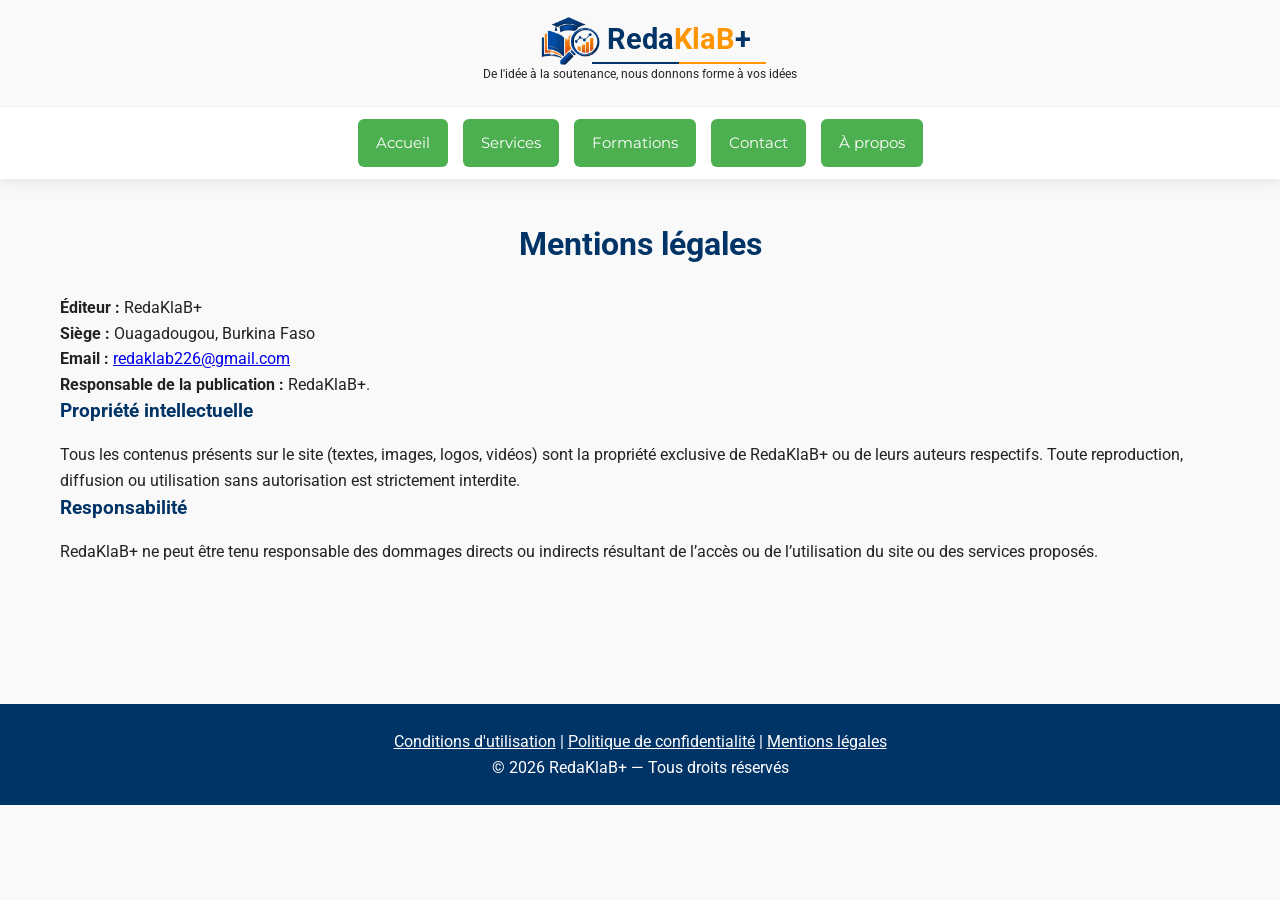
<file: mentions_legales.html>
<!doctype html>
<html lang="fr">
  <head>
    <meta charset="UTF-8" />
    <meta name="viewport" content="width=device-width, initial-scale=1" />
    <title>Mentions légales | RedaKlaB+</title>
    <meta
      name="description"
      content="Consultez les mentions légales de RedaKlaB+ : éditeur, responsabilité et propriété intellectuelle." />
    <link
      rel="canonical"
      href="https://issan20.github.io/accompagnement_et_redaction/mentions_legales.html" />
    <meta property="og:type" content="website" />
    <meta property="og:locale" content="fr_FR" />
    <meta property="og:site_name" content="RedaKlaB+" />
    <meta property="og:title" content="Mentions légales | RedaKlaB+" />
    <meta
      property="og:description"
      content="Consultez les mentions légales de RedaKlaB+ : éditeur, responsabilité et propriété intellectuelle." />
    <meta
      property="og:url"
      content="https://issan20.github.io/accompagnement_et_redaction/mentions_legales.html" />
    <meta
      property="og:image"
      content="https://issan20.github.io/accompagnement_et_redaction/images/logo_icon.png" />
    <meta name="twitter:card" content="summary_large_image" />
    <meta name="twitter:title" content="Mentions légales | RedaKlaB+" />
    <meta
      name="twitter:description"
      content="Consultez les mentions légales de RedaKlaB+ : éditeur, responsabilité et propriété intellectuelle." />
    <meta
      name="twitter:image"
      content="https://issan20.github.io/accompagnement_et_redaction/images/logo_icon.png" />
    <link
      href="https://fonts.googleapis.com/css2?family=Roboto:wght@400;500;700&family=Montserrat:wght@500;600&display=swap"
      rel="stylesheet" />
    <link rel="icon" href="images/logo_icon.png" type="image/png" />
    <link rel="stylesheet" href="style.css" />
  </head>
  <body>
    <header class="site-header">
      <div class="top-header">
        <div class="site-title">
          <div class="brand-name">
            <img
              src="images/logo_icon.png"
              alt="Logo RedaKlaB+"
              class="logo-img" />
            <div class="redaklab">
              <span class="reda">Reda</span><span class="klab">KlaB</span
              ><span class="plus">+</span>
            </div>
          </div>
          <p class="slogan">
            De l'idée à la soutenance, nous donnons forme à vos idées
          </p>
        </div>
        <button class="hamburger-btn" aria-label="Ouvrir le menu">
          <span></span>
          <span></span>
          <span></span>
        </button>
      </div>

      <nav class="main-nav">
        <ul>
          <li><a href="index.html" class="nav-link">Accueil</a></li>
          <li><a href="service.html" class="nav-link">Services</a></li>
          <li><a href="formations.html" class="nav-link">Formations</a></li>
          <li><a href="contact.html" class="nav-link">Contact</a></li>
          <li><a href="about.html" class="nav-link">À propos</a></li>
        </ul>
      </nav>
    </header>

    <main class="container">
      <section class="legal">
        <h1>Mentions légales</h1>

        <p><strong>Éditeur :</strong> RedaKlaB+</p>
        <p><strong>Siège :</strong> Ouagadougou, Burkina Faso</p>
        <p>
          <strong>Email :</strong>
          <a href="mailto:redaklab226@gmail.com">redaklab226@gmail.com</a>
        </p>
        <p><strong>Responsable de la publication :</strong> RedaKlaB+.</p>

        <h3>Propriété intellectuelle</h3>
        <p>
          Tous les contenus présents sur le site (textes, images, logos, vidéos)
          sont la propriété exclusive de RedaKlaB+ ou de leurs auteurs
          respectifs. Toute reproduction, diffusion ou utilisation sans
          autorisation est strictement interdite.
        </p>

        <h3>Responsabilité</h3>
        <p>
          RedaKlaB+ ne peut être tenu responsable des dommages directs ou
          indirects résultant de l’accès ou de l’utilisation du site ou des
          services proposés.
        </p>
      </section>
    </main>

    <footer>
      <p>
        <a href="conditions_utilisation.html">Conditions d'utilisation</a> |
        <a href="politique_confidentialite.html"
          >Politique de confidentialité</a
        >
        |
        <a href="mentions_legales.html">Mentions légales</a>
      </p>
      <p>&copy; 2026 RedaKlaB+ — Tous droits réservés</p>
    </footer>
    <script src="script.js"></script>
  </body>
</html>
</file>
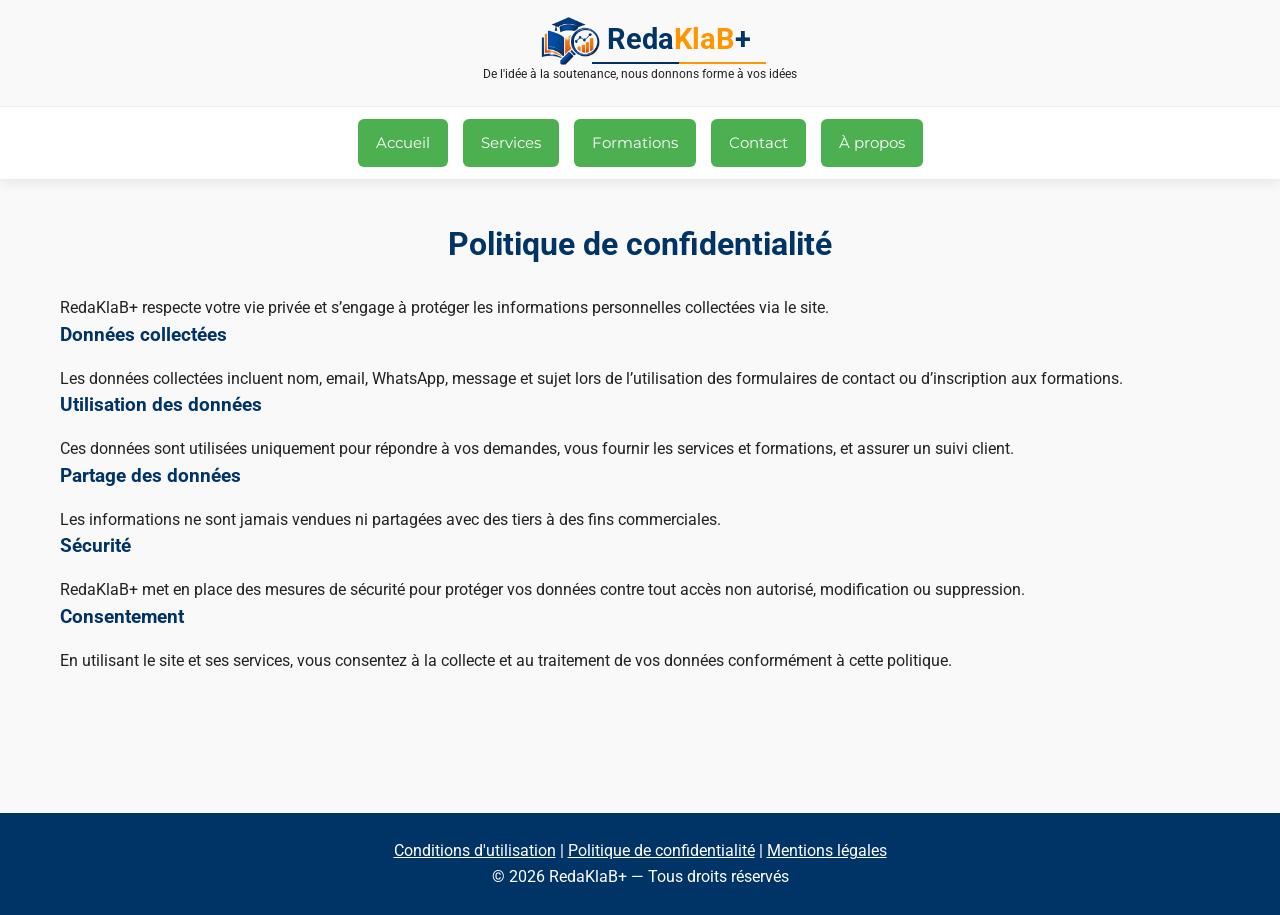
<file: politique_confidentialite.html>
<!doctype html>
<html lang="fr">
  <head>
    <meta charset="UTF-8" />
    <meta name="viewport" content="width=device-width, initial-scale=1" />
    <title>Politique de confidentialité | RedaKlaB+</title>
    <meta
      name="description"
      content="Politique de confidentialité de RedaKlaB+ : données collectées, utilisation, sécurité et consentement." />
    <link
      rel="canonical"
      href="https://issan20.github.io/accompagnement_et_redaction/politique_confidentialite.html" />
    <meta property="og:type" content="website" />
    <meta property="og:locale" content="fr_FR" />
    <meta property="og:site_name" content="RedaKlaB+" />
    <meta
      property="og:title"
      content="Politique de confidentialité | RedaKlaB+" />
    <meta
      property="og:description"
      content="Politique de confidentialité de RedaKlaB+ : données collectées, utilisation, sécurité et consentement." />
    <meta
      property="og:url"
      content="https://issan20.github.io/accompagnement_et_redaction/politique_confidentialite.html" />
    <meta
      property="og:image"
      content="https://issan20.github.io/accompagnement_et_redaction/images/logo_icon.png" />
    <meta name="twitter:card" content="summary_large_image" />
    <meta
      name="twitter:title"
      content="Politique de confidentialité | RedaKlaB+" />
    <meta
      name="twitter:description"
      content="Politique de confidentialité de RedaKlaB+ : données collectées, utilisation, sécurité et consentement." />
    <meta
      name="twitter:image"
      content="https://issan20.github.io/accompagnement_et_redaction/images/logo_icon.png" />
    <link
      href="https://fonts.googleapis.com/css2?family=Roboto:wght@400;500;700&family=Montserrat:wght@500;600&display=swap"
      rel="stylesheet" />
    <link rel="icon" href="images/logo_icon.png" type="image/png" />
    <link rel="stylesheet" href="style.css" />
  </head>
  <body>
    <header class="site-header">
      <div class="top-header">
        <div class="site-title">
          <div class="brand-name">
            <img
              src="images/logo_icon.png"
              alt="Logo RedaKlaB+"
              class="logo-img" />
            <div class="redaklab">
              <span class="reda">Reda</span><span class="klab">KlaB</span
              ><span class="plus">+</span>
            </div>
          </div>
          <p class="slogan">
            De l'idée à la soutenance, nous donnons forme à vos idées
          </p>
        </div>
        <button class="hamburger-btn" aria-label="Ouvrir le menu">
          <span></span>
          <span></span>
          <span></span>
        </button>
      </div>

      <nav class="main-nav">
        <ul>
          <li><a href="index.html" class="nav-link">Accueil</a></li>
          <li><a href="service.html" class="nav-link">Services</a></li>
          <li><a href="formations.html" class="nav-link">Formations</a></li>
          <li><a href="contact.html" class="nav-link">Contact</a></li>
          <li><a href="about.html" class="nav-link">À propos</a></li>
        </ul>
      </nav>
    </header>

    <main class="container">
      <section class="confidentialite">
        <h1>Politique de confidentialité</h1>

        <p>
          RedaKlaB+ respecte votre vie privée et s’engage à protéger les
          informations personnelles collectées via le site.
        </p>

        <h3>Données collectées</h3>
        <p>
          Les données collectées incluent nom, email, WhatsApp, message et sujet
          lors de l’utilisation des formulaires de contact ou d’inscription aux
          formations.
        </p>

        <h3>Utilisation des données</h3>
        <p>
          Ces données sont utilisées uniquement pour répondre à vos demandes,
          vous fournir les services et formations, et assurer un suivi client.
        </p>

        <h3>Partage des données</h3>
        <p>
          Les informations ne sont jamais vendues ni partagées avec des tiers à
          des fins commerciales.
        </p>

        <h3>Sécurité</h3>
        <p>
          RedaKlaB+ met en place des mesures de sécurité pour protéger vos
          données contre tout accès non autorisé, modification ou suppression.
        </p>

        <h3>Consentement</h3>
        <p>
          En utilisant le site et ses services, vous consentez à la collecte et
          au traitement de vos données conformément à cette politique.
        </p>
      </section>
    </main>

    <footer>
      <p>
        <a href="conditions_utilisation.html">Conditions d'utilisation</a> |
        <a href="politique_confidentialite.html"
          >Politique de confidentialité</a
        >
        |
        <a href="mentions_legales.html">Mentions légales</a>
      </p>
      <p>&copy; 2026 RedaKlaB+ — Tous droits réservés</p>
    </footer>
    <script src="script.js"></script>
  </body>
</html>
</file>
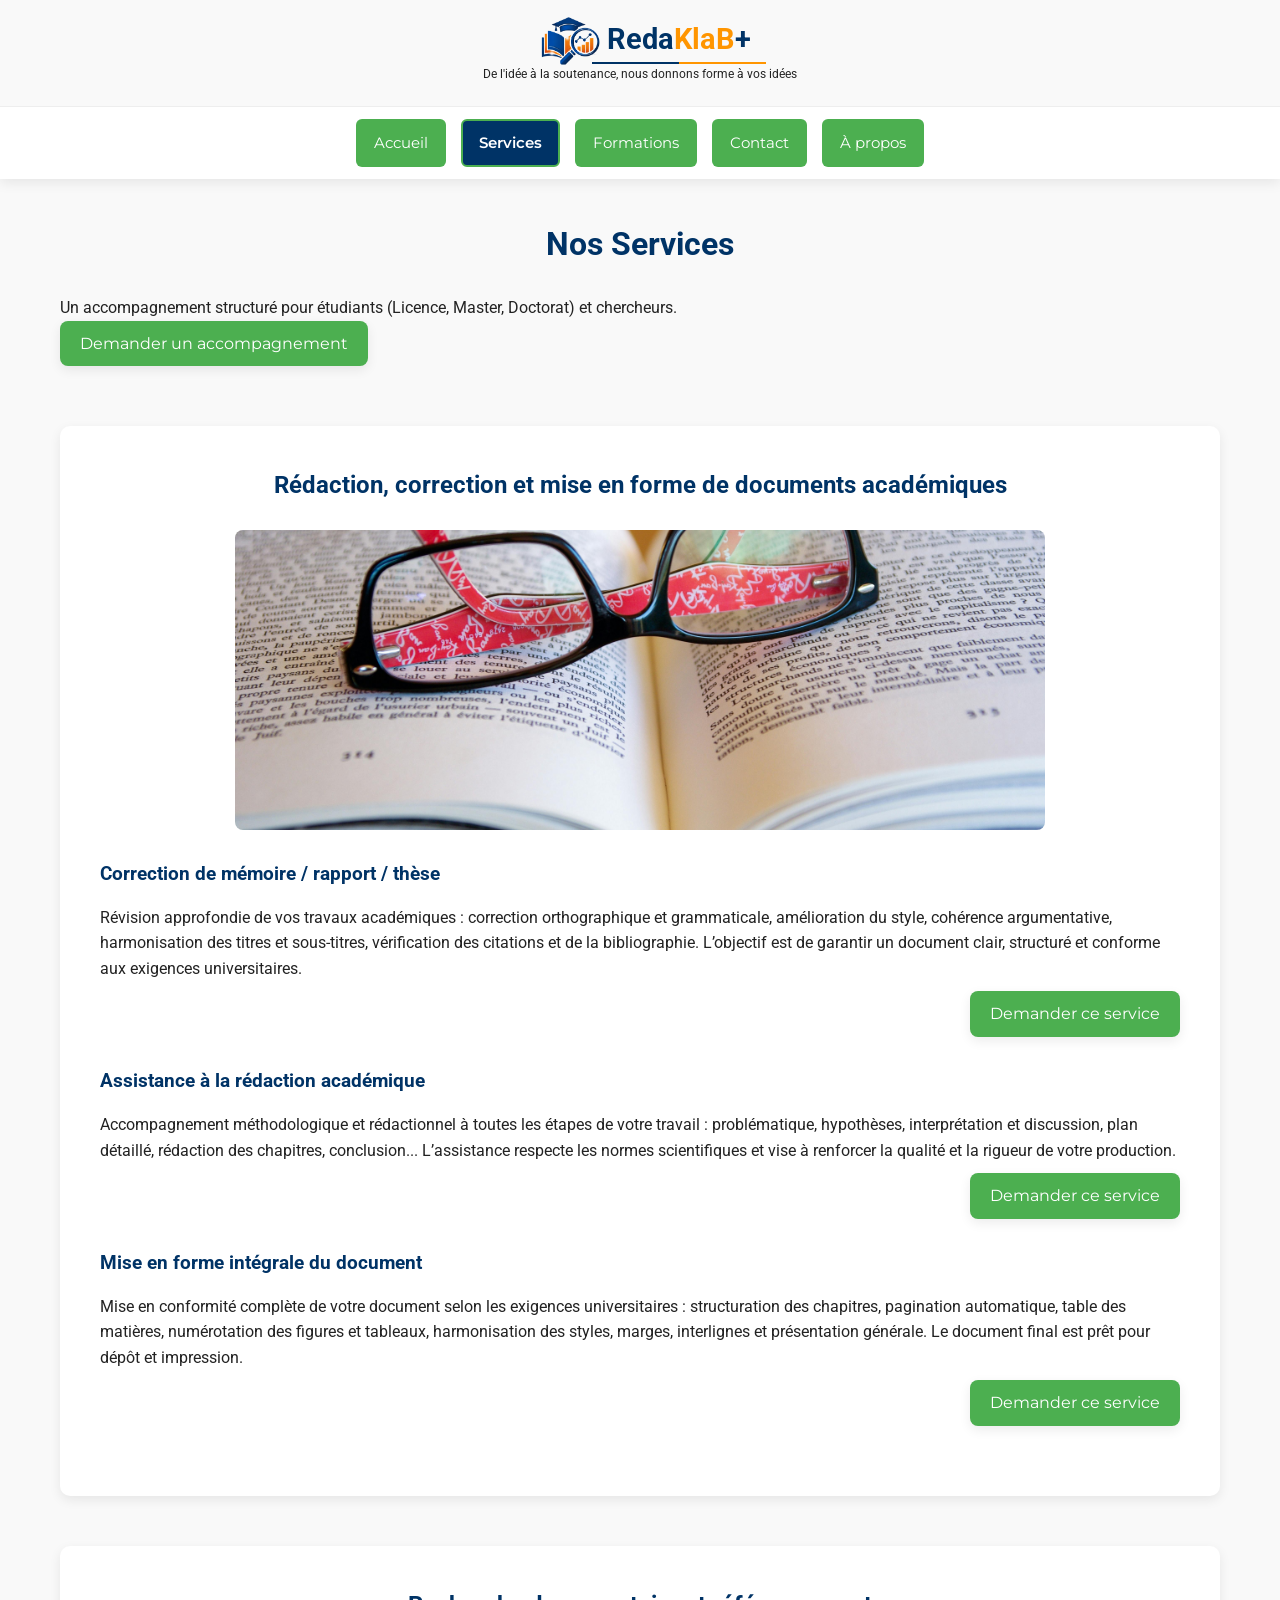
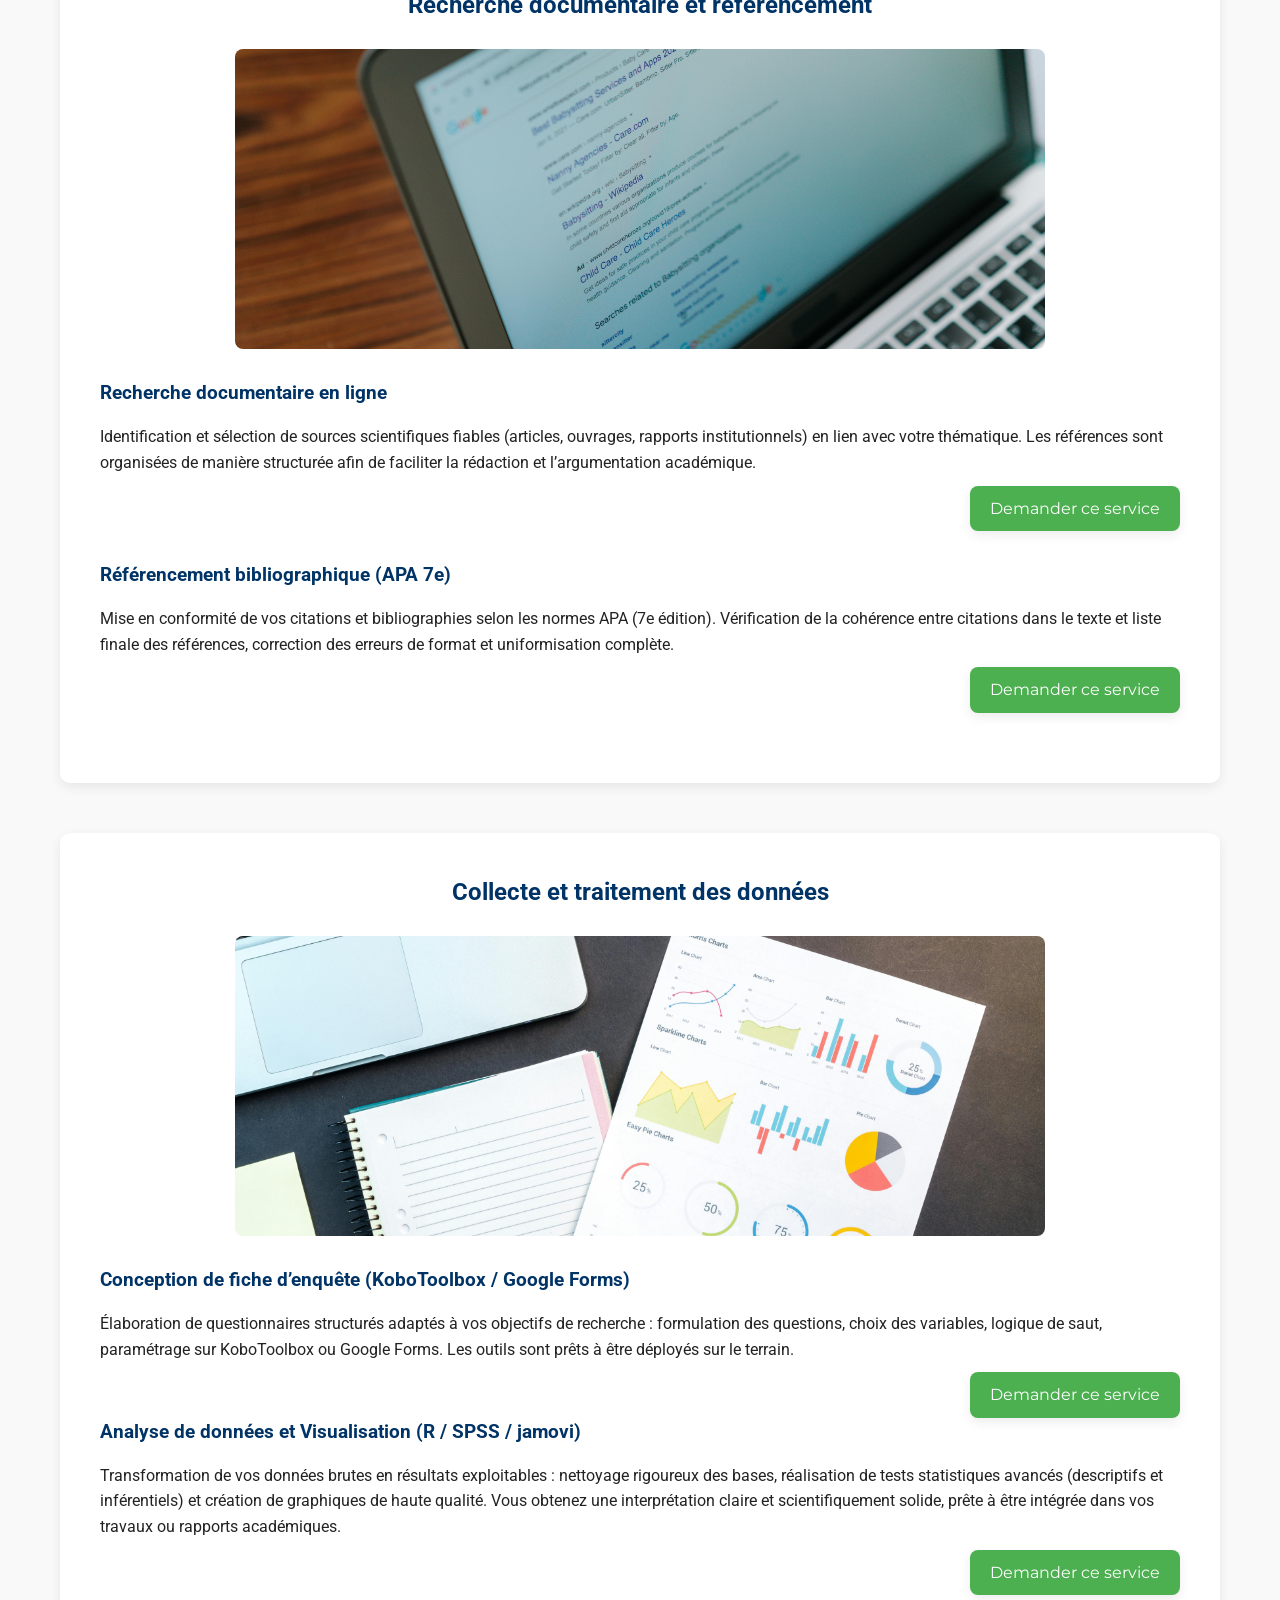
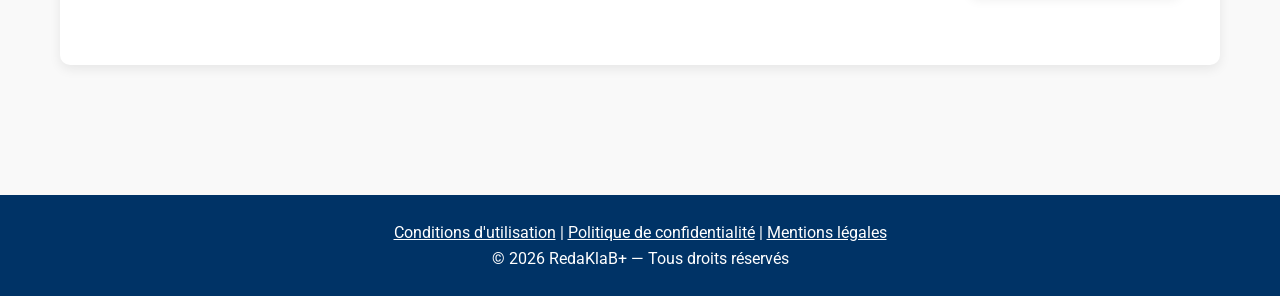
<file: service.html>
<!doctype html>
<html lang="fr">
  <head>
    <meta charset="UTF-8" />
    <meta name="viewport" content="width=device-width, initial-scale=1" />
    <title>Nos Services | RedaKlaB+</title>
    <meta
      name="description"
      content="Découvrez nos services : correction de mémoire, rédaction académique, recherche documentaire et analyse de données." />
    <link
      rel="canonical"
      href="https://issan20.github.io/accompagnement_et_redaction/service.html" />
    <meta property="og:type" content="website" />
    <meta property="og:locale" content="fr_FR" />
    <meta property="og:site_name" content="RedaKlaB+" />
    <meta property="og:title" content="Nos Services | RedaKlaB+" />
    <meta
      property="og:description"
      content="Découvrez nos services : correction de mémoire, rédaction académique, recherche documentaire et analyse de données." />
    <meta
      property="og:url"
      content="https://issan20.github.io/accompagnement_et_redaction/service.html" />
    <meta
      property="og:image"
      content="https://issan20.github.io/accompagnement_et_redaction/images/livre_ouvert.jpg" />
    <meta name="twitter:card" content="summary_large_image" />
    <meta name="twitter:title" content="Nos Services | RedaKlaB+" />
    <meta
      name="twitter:description"
      content="Découvrez nos services : correction de mémoire, rédaction académique, recherche documentaire et analyse de données." />
    <meta
      name="twitter:image"
      content="https://issan20.github.io/accompagnement_et_redaction/images/livre_ouvert.jpg" />
    <link
      href="https://fonts.googleapis.com/css2?family=Roboto:wght@400;500;700&family=Montserrat:wght@500;600&display=swap"
      rel="stylesheet" />
    <link rel="icon" href="images/logo_icon.png" type="image/png" />
    <link rel="stylesheet" href="style.css" />
  </head>
  <body>
    <header class="site-header">
      <div class="top-header">
        <div class="site-title">
          <div class="brand-name">
            <img
              src="images/logo_icon.png"
              alt="Logo RedaKlaB+"
              class="logo-img" />
            <div class="redaklab">
              <span class="reda">Reda</span><span class="klab">KlaB</span
              ><span class="plus">+</span>
            </div>
          </div>
          <p class="slogan">
            De l'idée à la soutenance, nous donnons forme à vos idées
          </p>
        </div>
        <button class="hamburger-btn" aria-label="Ouvrir le menu">
          <span></span>
          <span></span>
          <span></span>
        </button>
      </div>

      <nav class="main-nav">
        <ul>
          <li><a href="index.html" class="nav-link">Accueil</a></li>
          <li><a href="service.html" class="nav-link active">Services</a></li>
          <li><a href="formations.html" class="nav-link">Formations</a></li>
          <li><a href="contact.html" class="nav-link">Contact</a></li>
          <li><a href="about.html" class="nav-link">À propos</a></li>
        </ul>
      </nav>
    </header>

    <main class="container">
      <section class="intro-services">
        <h1>Nos Services</h1>
        <p>
          Un accompagnement structuré pour étudiants (Licence, Master, Doctorat)
          et chercheurs.
        </p>

        <a
          href="https://wa.me/22665475827?text=Bonjour%2C%20je%20souhaite%20demander%20un%20accompagnement%20acad%C3%A9mique."
          class="btn-principal"
          aria-label="Demander un accompagnement via WhatsApp">
          Demander un accompagnement
        </a>
      </section>

      <!-- ================= CATÉGORIE 1 ================= -->

      <section class="categorie-bloc">
        <h2>Rédaction, correction et mise en forme de documents académiques</h2>
        <div class="categorie-image">
          <img src="images/livre_ouvert.jpg" alt="Rédaction académique" />
        </div>

        <div class="categorie-services">
          <div class="service">
            <h3>Correction de mémoire / rapport / thèse</h3>
            <p>
              Révision approfondie de vos travaux académiques : correction
              orthographique et grammaticale, amélioration du style, cohérence
              argumentative, harmonisation des titres et sous-titres,
              vérification des citations et de la bibliographie. L’objectif est
              de garantir un document clair, structuré et conforme aux exigences
              universitaires.
            </p>

            <a
              href="https://wa.me/22665475827?text=Bonjour%2C%20je%20souhaite%20demander%20le%20service%20%3A%20Correction%20de%20m%C3%A9moire%2Frapport%2Fth%C3%A8se."
              class="btn-service"
              aria-label="Demander le service correction de memoire via WhatsApp">
              Demander ce service
            </a>
          </div>

          <div class="service">
            <h3>Assistance à la rédaction académique</h3>
            <p>
              Accompagnement méthodologique et rédactionnel à toutes les étapes
              de votre travail : problématique, hypothèses, interprétation et
              discussion, plan détaillé, rédaction des chapitres, conclusion...
              L’assistance respecte les normes scientifiques et vise à renforcer
              la qualité et la rigueur de votre production.
            </p>

            <a
              href="https://wa.me/22665475827?text=Bonjour%2C%20je%20souhaite%20demander%20le%20service%20%3A%20Assistance%20%C3%A0%20la%20r%C3%A9daction%20acad%C3%A9mique."
              class="btn-service"
              aria-label="Demander le service assistance a la redaction via WhatsApp">
              Demander ce service
            </a>
          </div>
          <div class="service">
            <h3>Mise en forme intégrale du document</h3>
            <p>
              Mise en conformité complète de votre document selon les exigences
              universitaires : structuration des chapitres, pagination
              automatique, table des matières, numérotation des figures et
              tableaux, harmonisation des styles, marges, interlignes et
              présentation générale. Le document final est prêt pour dépôt et
              impression.
            </p>
            <a
              href="https://wa.me/22665475827?text=Bonjour%2C%20je%20souhaite%20demander%20le%20service%20%3A%20Mise%20en%20forme%20int%C3%A9grale%20du%20document."
              class="btn-service"
              aria-label="Demander le service mise en forme du document via WhatsApp">
              Demander ce service
            </a>
          </div>
        </div>
      </section>

      <!-- ================= CATÉGORIE 2 ================= -->

      <section class="categorie-bloc">
        <h2>Recherche documentaire et référencement</h2>
        <div class="categorie-image">
          <img src="images/recherche.jpg" alt="Recherche documentaire" />
        </div>

        <div class="categorie-services">
          <div class="service">
            <h3>Recherche documentaire en ligne</h3>
            <p>
              Identification et sélection de sources scientifiques fiables
              (articles, ouvrages, rapports institutionnels) en lien avec votre
              thématique. Les références sont organisées de manière structurée
              afin de faciliter la rédaction et l’argumentation académique.
            </p>

            <a
              href="https://wa.me/22665475827?text=Bonjour%2C%20je%20souhaite%20demander%20le%20service%20%3A%20Recherche%20documentaire%20en%20ligne."
              class="btn-service"
              aria-label="Demander le service recherche documentaire via WhatsApp">
              Demander ce service
            </a>
          </div>

          <div class="service">
            <h3>Référencement bibliographique (APA 7e)</h3>
            <p>
              Mise en conformité de vos citations et bibliographies selon les
              normes APA (7e édition). Vérification de la cohérence entre
              citations dans le texte et liste finale des références, correction
              des erreurs de format et uniformisation complète.
            </p>

            <a
              href="https://wa.me/22665475827?text=Bonjour%2C%20je%20souhaite%20demander%20le%20service%20%3A%20R%C3%A9f%C3%A9rencement%20bibliographique%20APA%207e%20%C3%A9dition."
              class="btn-service"
              aria-label="Demander le service referencement bibliographique APA via WhatsApp">
              Demander ce service
            </a>
          </div>
        </div>
      </section>

      <!-- ================= CATÉGORIE 3 ================= -->

      <section class="categorie-bloc">
        <h2>Collecte et traitement des données</h2>
        <div class="categorie-image">
          <img src="images/donnees.jpg" alt="Traitement des données" />
        </div>

        <div class="service">
          <h3>Conception de fiche d’enquête (KoboToolbox / Google Forms)</h3>
          <p>
            Élaboration de questionnaires structurés adaptés à vos objectifs de
            recherche : formulation des questions, choix des variables, logique
            de saut, paramétrage sur KoboToolbox ou Google Forms. Les outils
            sont prêts à être déployés sur le terrain.
          </p>

          <a
            href="https://wa.me/22665475827?text=Bonjour%2C%20je%20souhaite%20demander%20le%20service%20%3A%20Conception%20de%20fiche%20d%E2%80%99enqu%C3%AAte."
            class="btn-service"
            aria-label="Demander le service conception de fiche d'enquete via WhatsApp">
            Demander ce service
          </a>
        </div>

        <div class="categorie-services">
          <div class="service">
            <h3>Analyse de données et Visualisation (R / SPSS / jamovi)</h3>
            <p>
              Transformation de vos données brutes en résultats exploitables :
              nettoyage rigoureux des bases, réalisation de tests statistiques
              avancés (descriptifs et inférentiels) et création de graphiques de
              haute qualité. Vous obtenez une interprétation claire et
              scientifiquement solide, prête à être intégrée dans vos travaux ou
              rapports académiques.
            </p>

            <a
              href="https://wa.me/22665475827?text=Bonjour%2C%20je%20souhaite%20demander%20le%20service%20%3A%20Traitement%20et%20analyse%20des%20donn%C3%A9es."
              class="btn-service"
              aria-label="Demander le service analyse de donnees via WhatsApp">
              Demander ce service
            </a>
          </div>
        </div>
      </section>
    </main>

    <footer>
      <p>
        <a href="conditions_utilisation.html">Conditions d'utilisation</a> |
        <a href="politique_confidentialite.html"
          >Politique de confidentialité</a
        >
        |
        <a href="mentions_legales.html">Mentions légales</a>
      </p>
      <p>&copy; 2026 RedaKlaB+ — Tous droits réservés</p>
    </footer>
    <script src="script.js"></script>
  </body>
</html>
</file>
<file: style.css>
/* =========================
VARIABLES GLOBALES
========================= */

:root {
--primary: #4CAF50;
--secondary: #003366;
--background: #F9F9F9;
--text: #222222;
--white: #ffffff;
--shadow: 0 4px 12px rgba(0,0,0,0.08);
}

/* =========================
RESET
========================= */

* {
margin: 0;
padding: 0;
box-sizing: border-box;
}

body {
font-family: 'Roboto', sans-serif;
background-color: var(--background);
color: var(--text);
line-height: 1.6;
}

/* =========================
CONTAINER
========================= */

.container {
max-width: 1200px;
margin: auto;
padding: 40px 20px;
}

/* =========================
HEADER
========================= */

.site-header {
position: sticky;
top: 0;
z-index: 1000;
background: var(--background);
box-shadow: var(--shadow);
transition: transform 0.6s ease, background 0.6s ease;
}

.site-header.hidden {
transform: translateY(-100%);
}

.top-header {
display: flex;
align-items: center;
justify-content: center;
padding: 15px 20px;
background: inherit;
}

.logo-img {
height: 50px;
width: auto;
position: relative;
left: 25px;
transition: height 0.6s ease, transform 0.6s ease;
}

.site-header.hidden .logo-img {
height: 35px;
transform: translateX(-40px);
}

.site-title {
text-align: center;
transition: transform 0.6s ease, opacity 0.6s ease;
}

.site-header.hidden .site-title {
transform: translateX(-60px);
opacity: 0.7;
}

.site-title .brand-name {
display: flex;
align-items: center;
justify-content: center;
gap: 12px;
font-size: 1.8rem;
font-weight: 700;
transition: font-size 0.6s ease;
}

.site-header.hidden .site-title .brand-name {
font-size: 1.3rem;
}

.reda {
color: var(--secondary);
}

.klab {
color: rgb(255, 149, 0);
}

.plus {
color: var(--secondary);
}

.redaklab {
display: inline-block;
border-bottom: 2px solid;
border-image: linear-gradient(to right, var(--secondary) 50%, rgb(255, 149, 0) 50%);
border-image-slice: 1;
padding: 0px 15px;
margin-bottom: 0px;
transition: padding 0.6s ease;
}

.site-header.hidden .redaklab {
padding: 0px 8px;
}

.slogan {
display: inline-block;
font-size: 0.75rem;
position: relative;
top: -5px;
margin-top: 0px;
padding-top: 0px;
color: var(--text);
transition: opacity 0.6s ease, font-size 0.6s ease;
}

.site-header.hidden .slogan {
opacity: 0;
font-size: 0;
}

/* =========================
NAVIGATION
========================= */

.hamburger-btn {
display: none;
flex-direction: column;
gap: 6px;
background: none;
border: none;
cursor: pointer;
padding: 8px;
transition: transform 0.3s ease;
position: absolute;
right: 20px;
top: 50%;
transform: translateY(-50%);
}

.hamburger-btn span {
width: 25px;
height: 3px;
background: var(--secondary);
border-radius: 2px;
transition: all 0.3s ease;
display: block;
}

.hamburger-btn.active span:nth-child(1) {
transform: rotate(45deg) translate(10px, 10px);
}

.hamburger-btn.active span:nth-child(2) {
opacity: 0;
}

.hamburger-btn.active span:nth-child(3) {
transform: rotate(-45deg) translate(8px, -8px);
}

.main-nav {
background: var(--white);
border-top: 1px solid #eee;
transition: transform 0.6s ease, opacity 0.6s ease;
overflow: hidden;
max-height: 500px;
}

.main-nav.slide-in {
transform: translateX(0);
opacity: 1;
}

.main-nav ul {
list-style: none;
display: flex;
justify-content: center;
gap: 15px;
padding: 12px 0;
flex-wrap: wrap;
}

.nav-link {
text-decoration: none;
padding: 10px 16px;
border-radius: 6px;
font-family: 'Montserrat', sans-serif;
background: var(--primary);
color: var(--white);
transition: all 0.4s ease;
display: inline-block;
font-size: 0.95rem;
border: 2px solid transparent;
}

.nav-link:hover {
background: var(--secondary);
color: var(--white);
transform: scale(1.08);
border-color: var(--primary);
}

.nav-link.active {
background: var(--secondary);
border-color: var(--primary);
color: var(--white);
font-weight: 600;
}

/* =========================
TITRES
========================= */

h2 {
text-align: center;
margin-bottom: 25px;
color: var(--secondary);
font-weight: 700;
}

h1 {
text-align: center;
margin-bottom: 25px;
color: var(--secondary);
font-weight: 700;
font-size: 2rem;
}

h3 {
margin-bottom: 15px;
color: var(--secondary);
}

/* =========================
BOUTONS
========================= */

a[class^="btn"], button {
display: inline-block;
padding: 10px 20px;
border-radius: 8px;
text-decoration: none;
font-family: 'Montserrat', sans-serif;
background: var(--primary);
color: var(--white);
border: none;
box-shadow: var(--shadow);
transition: 0.3s ease;
}

a[class^="btn"]:hover,
button:hover {
background: var(--secondary);
}

/* Focus clavier visible pour accessibilite */
a:focus-visible,
button:focus-visible,
input:focus-visible,
select:focus-visible,
textarea:focus-visible {
outline: 3px solid #ff9500;
outline-offset: 2px;
border-radius: 6px;
}

/* =========================
SECTIONS GÉNÉRALES
========================= */

section {
margin-bottom: 60px;
}



/* =========================
IMAGES GLOBALES – largeur 100%, hauteur proportionnelle
========================= */
img {
    width: 100%;       /* prend toute la largeur du conteneur parent */
    height: auto;      /* garde les proportions originales */
    display: block;    /* élimine l’espace sous l’image */
    border-radius: 8px;/* arrondi uniforme si souhaité */
    object-fit: cover; /* optionnel : recadre légèrement si l'image est plus grande que le conteneur */
}




/* =========================
PAGE SERVICES
========================= */


.categorie-bloc {
background: var(--white);
padding: 40px;
border-radius: 10px;
box-shadow: var(--shadow);
margin-bottom: 50px;
}

.categorie-image {
display: flex;
justify-content: center;
margin: 20px 0 30px 0;
}

.categorie-image img {
width: 75%;
height: 300px;
object-fit: cover;
}

.categorie-services .service {
margin-bottom: 30px;
}

/* =========================
PAGE FORMATIONS
========================= */

.formation-card {
display: flex;
align-items: center;
gap: 40px;
background: var(--white);
padding: 30px;
border-radius: 10px;
box-shadow: var(--shadow);
margin-bottom: 40px;
}

.formation-image img {
width: 350px;
height: 250px;
object-fit: cover;
}

.formation-content {
flex: 1;
}

/* =========================
FORMULAIRES
========================= */

form {
display: flex;
flex-direction: column;
gap: 15px;
}

fieldset {
border: 1px solid #d5d5d5;
border-radius: 8px;
padding: 20px;
}

legend {
padding: 0 8px;
font-family: 'Montserrat', sans-serif;
color: var(--secondary);
}

input, select, textarea {
padding: 10px;
border-radius: 6px;
border: 1px solid #ccc;
font-family: 'Roboto', sans-serif;
}

textarea {
resize: vertical;
min-height: 100px;
}

/* =========================
FOOTER
========================= */

footer {
background: var(--secondary);
color: var(--white);
text-align: center;
padding: 25px 10px;
margin-top: 40px;
}

footer a {
color: var(--white);
text-decoration: underline;
}

/* =========================
RESPONSIVE
========================= */

@media (max-width: 992px) {
.formation-card {
flex-direction: column;
text-align: center;
}

.formation-image img {
width: 100%;
height: auto;
}

.categorie-image img {
width: 100%;
height: auto;
}

.main-nav ul {
flex-wrap: wrap;
gap: 10px;
}

.hamburger-btn {
display: flex;
}
}

@media (max-width: 768px) {
.top-header {
padding: 12px;
position: relative;
}

.site-title .brand-name {
font-size: 1.9rem;
gap: 10px;
}

.main-nav {
display: none;
position: absolute;
top: 100%;
left: 0;
right: 0;
width: 100%;
max-height: none;
background: var(--background);
border-top: 1px solid #eee;
}

.main-nav.active {
display: block;
animation: slideDown 0.6s ease forwards;
}

@keyframes slideDown {
from {
transform: translateX(100%);
opacity: 0;
}
to {
transform: translateX(0);
opacity: 1;
}
}

.main-nav ul {
flex-direction: column;
gap: 8px;
padding: 12px;
}

.nav-link {
padding: 10px 14px;
display: block;
text-align: center;
}

.hamburger-btn {
display: flex;
}
}

@media (max-width: 600px) {
.site-title .brand-name {
font-size: 1.6rem;
gap: 8px;
flex-wrap: wrap;
}

.logo-img {
height: 45px;
}

.site-header.hidden .logo-img {
height: 30px;
}

.slogan {
top: 0;
margin-top: 8px;
font-size: 0.65rem;
}

.container {
padding: 20px 15px;
}

.main-nav ul {
flex-direction: column;
}

.main-nav {
border-top: 1px solid rgba(255, 255, 255, 0.2);
}
}

/* =========================
CORRECTIONS DESIGN
========================= */

/* 1. FORMULAIRES – limiter la largeur */

form {
max-width: 700px;
margin: 0 auto;
}

/* 2. PAGE CONTACT */

/* Centrer le contenu texte */

.contact-info {
text-align: center;
margin-bottom: 30px;
}

/* Image sous le titre et plus grande */

.contact-image {
text-align: center;
margin: 25px 0;
}

.contact-image img {
width: 60%;
max-width: 500px;
height: auto;
}

/* 3. BOUTONS SERVICES & FORMATIONS – alignés à droite */

.service a,
.formation-content a {
display: inline-block;
margin-top: 10px;
}

.service,
.formation-content {
text-align: right;
}

/* Garder les paragraphes lisibles */
.service p,
.formation-content p,
.service h3,
.formation-content h3 {
text-align: left;
}
</file>
